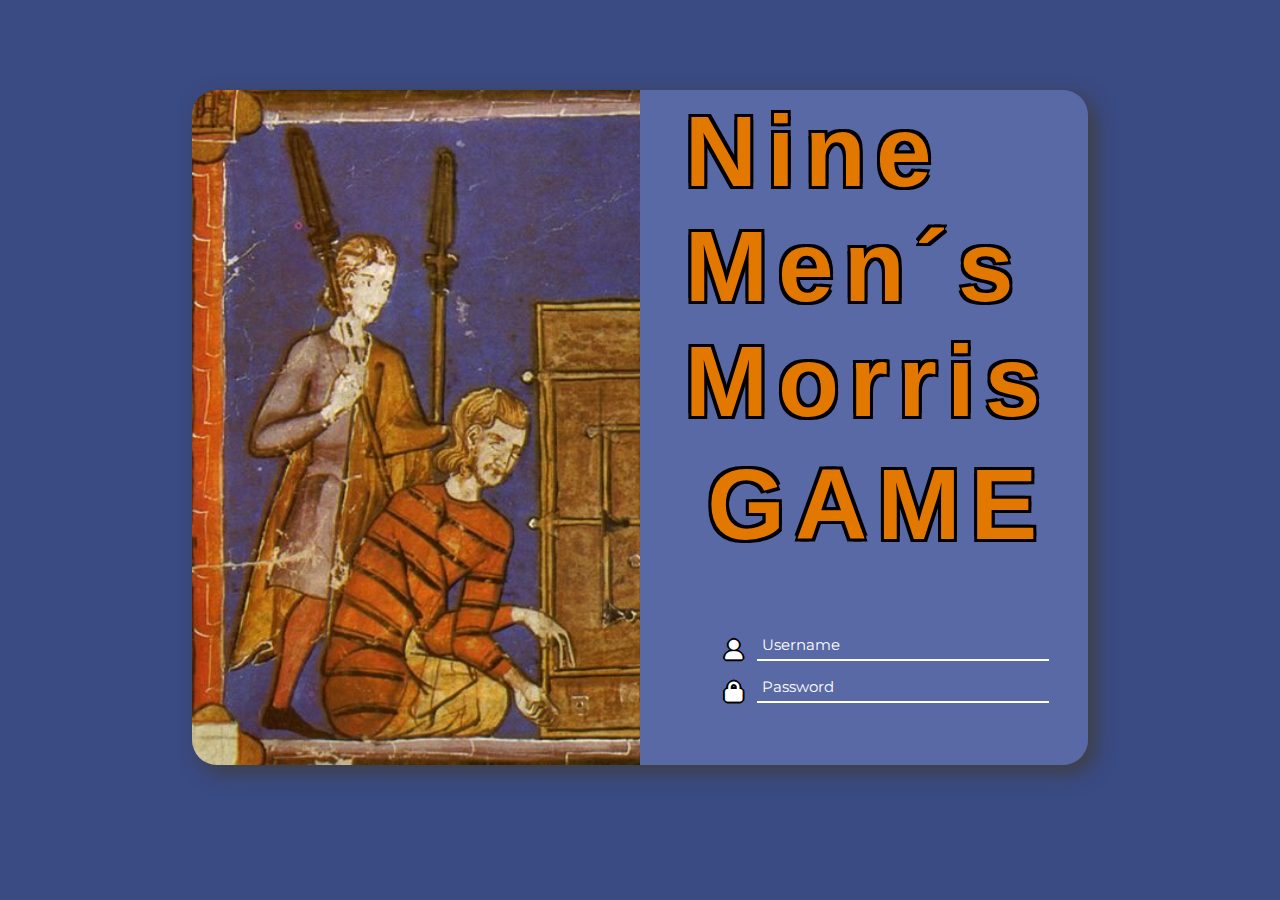
<file: trabalhoParte1/index.html>
<!DOCTYPE html>
<html lang="en">
  <head>
    <meta charset="utf-8" />
    <meta
      name="viewport"
      content="width=device-width, initial-scale=1, shrink-to-fit=no"
    />
    <title>Nine Men's Morris</title>
    <link rel="shortcut icon" href="images/logotipo.png" />
    <link rel="stylesheet" href="style.css" />
    <link rel="preconnect" href="https://fonts.googleapis.com" />
    <link rel="preconnect" href="https://fonts.gstatic.com" crossorigin />
    <link
      href="https://fonts.cdnfonts.com/css/arcade-classic"
      rel="stylesheet"
    />
    <link href="https://fonts.cdnfonts.com/css/sports-jersey" rel="stylesheet">          
    <link href="https://fonts.cdnfonts.com/css/arcade" rel="stylesheet">
    <link
      href="https://fonts.googleapis.com/css2?family=Montserrat:wght@300;700&display=swap"
      rel="stylesheet"
    />
    <link
      rel="stylesheet"
      href="https://cdnjs.cloudflare.com/ajax/libs/font-awesome/6.4.0/css/all.min.css"
    />
  </head>

  <body>

    <!-- HTML da Autentication page -->
    <div class="auth-page" id="auth-page">
      <div class="left"></div>
      <div class="right">
        <div class="form">
          <h1 class="login-game-name">Nine Men´s Morris</h1>
          <h1></h1>
          <h1 class="login-game-name-game">GAME</h1>
          <form class="auth-credentials">
            <div class="input-group">
              <i class="icon fa fa-user"></i>
              <input
                id="username-input"
                type="text"
                required
                placeholder="Username"
                autocomplete="off"
              />
            </div>
            <div class="input-group">
              <i class="icon fa fa-lock"></i>
              <input
                type="password"
                id="password-input"
                required
                placeholder="Password"
              />
            </div>
          </form>
          <button
            class="button-style-login"
            onclick="switchPage('auth-page', 'homepage')"
          >
            Login
          </button>
        </div>
      </div>
    </div>

    <!-- HTML da Homepage -->
    <div class="homepage" id="homepage">
      <div class="logotipo" id="game-name">
        <span class="NMM-text">Nine Men's Morris</span>
        <span class="game-text">GAME</span>
      </div>
      <div class="homepage-buttons">
        <div class="left-buttons">
          <button class="button-style" onclick="switchPage('homepage', 'menu')">
            <span class="button-text">START</span>
          </button>
        </div>
        <div class="right-buttons">
          <button
            class="button-style"
            onclick="switchPage('homepage', 'classifications')"
          >
            <span class="button-text">CLASSIFICATIONS</span>
          </button>
          <button
            class="button-style"
            onclick="switchPage('homepage', 'game-rules')"
          >
            <span class="button-text">GAMES RULES</span>
          </button>
          <button
            class="button-style"
            onclick="switchPage('homepage', 'auth-page')"
          >
            <span class="button-text">SIGN OUT</span>
          </button>
        </div>
      </div>
    </div>

    <!-- HTML da Página de Classificações temporária -->
    <div class="classifications" id="classifications">
      <div class="classification-page">
        <div class="classification-title">
          <div class="titles">
            <span class="title-font">CLASSIFICATIONS</span>
          </div>
          <div class="button-classification-div">
            <button
              class="button-style-classification"
              onclick="switchPage('classifications', 'homepage')"
            >
              RETURN<br />
              TO&nbsp;&nbsp;HOMEPAGE
            </button>
          </div>
        </div>
        <div class="classification-results" id="classification-results">
          <div class="two-buttons">
            <button
              class="button-matches-table"
            >
              MATCHES&nbsp;&nbsp;TABLE
            </button>
            <button
              class="button-win-rate-table"
            >
              WIN&nbsp;&nbsp;&nbsp;RATE&nbsp;&nbsp;&nbsp;TABLE
            </button>
          </div>
          <!-- Div para os menus selecionáveis (Board size e Game Mode) -->
          <div class="board-filter" id="board-filter">
            <!-- Div para o filtro de board size -->
            <div>
              <p class="board-size-p">Board Size:</p>
              <h1></h1>
              <div class="select-mirror">
                <select
                  name="board-size-filter"
                  id="board-size-filter"
                  class="select-1"
                >
                  <option value="0">All</option>
                  <option value="1">3 X 3</option>
                  <option value="2">2 X 2</option>
                  <option value="3">4 X 4</option>
                </select>
              </div>
            </div>
            <!-- Div para o filtro de game mode -->
            <div>
              <p class="game-mode-p">Game Mode:</p>
              <h1></h1>
              <div class="select-mirror">
                <select
                  name="game-mode-filter"
                  id="game-mode-filter"
                  class="select-2"
                >
                  <option value="0">All</option>
                  <option value="1">Player X Player</option>
                  <option value="2">Player X AI (Easy)</option>
                  <option value="3">Player X AI (Medium)</option>
                  <option value="4">Player X AI (Hard)</option>
                </select>
              </div>
            </div>
          </div>
          <!-- Tabela os resultados das partidas -->
          <table class="classifications-table" id="classifications-table">
            <tr>
              <th class="first">Player</th>
              <th>Match Result</th>
              <th>Board Size</th>
              <th>Game Mode</th>
            </tr>
          </table>
          <!-- Tabela para as win rates -->
          <table class="win-rate-table" id="win-rate-table">
            <tr>
              <th class="first">Player</th>
              <th>Win Rate</th>
              <th class="last">Total Score</th>
            </tr>
          </table>
        </div>
      </div>
    </div>

    <!-- HTML da Página das Regras do jogo -->
    <div class="game-rules" id="game-rules">
      <div class="title-and-rules">
        <div class="rules-title">
          <div class="button-rules-div">
            <button
              class="button-style-rules"
              onclick="switchPage('game-rules', 'homepage')"
            >
              RETURN<br />
              TO&nbsp;&nbsp;HOMEPAGE
            </button>
          </div>
        </div>
        <div class="game-rules-list">
          <div class="top-window">
            <div class="title-rules">GAME&nbsp;&nbsp;&nbsp;RULES</div>
          </div>
          <div class="content-rules">
            1 - Each player has a set of 3*n pieces of the same color, which are initially not 
            placed on the game board, with n being the number of squares on the board.
            <br /><br />
            2 - Every match has 2 phases: <br />- Drop Phase<br />
            - Move Phase <br /><br />
            3 - A mill is formed by aligning 3 consecutive pieces of the same color 
            along a straight line, either vertically or horizontally. <br /><br />
            4 - Drop Phase: <br />- Players alternatively place a piece in a
            free cell of the board.<br /><br />
            5 - Move Phase:<br />
            - Each player moves alternatively one of their pieces.<br />
            - Each piece can only be moved to the vertically or horizontally adjacent empty cells, except when a 
            player only has 3 pieces left, in which case they can move a piece to any empty cell.<br />
            - Creating a line of 3 pieces (mill) allows the current player to remove
            one and only one piece from the opponent.<br />
            - In the following round of the same player, its last moved piece
            can be played back to the cell where it came from.<br /><br />
            6 - The match is finished when one of the following conditions is
            met:<br />
            - The defeat of the player who has only 2 pieces.<br />
            - A draw occurs if no valid move is possible (i.e., all pieces are
            trapped) or if both players have 3 pieces and no winner is determined within 10 moves.<br />
          </div>
        </div>
      </div>
    </div>

    <!-- HTML para o menu de configuração do jogo -->
    <div class="menu" id="menu">
      <div class="menu-page">
        <div class="menu-bottom">
          <div class="button-start">
            <button
              type="button"
              class="button-style-start"
              onclick="switchPage('menu','board', ['play-game-name', 'text']);"
            >
            READY !
            </button>
          </div>
          <div class="button-homepage2">
            <button
              class="button-style-homepage2"
              onclick="switchPage('menu', 'homepage')"
            >
              RETURN<br />
              TO&nbsp;&nbsp;HOMEPAGE
            </button>
          </div>
        </div>
        <div class="menu-top">
          <div class="first-two-options">
            <div id="board-size-menu" class="config">
              <span class="board-size-configuration"
                >Board<br />
                Size</span
              >
              <div class="select">
                <select
                  id="board-size-select"
                >
                  <option value="0">3 X 3</option>
                  <option value="1">2 X 2</option>
                  <option value="2">4 X 4</option>
                </select>
              </div>
            </div>
            <div id="game-mode" class="config">
              <span class="game-mode-configuration"
                >Game<br />
                Mode</span
              >
              <div class="select">
                <select
                  id="game-mode-select"
                >
                  <option value="0">Player X Player</option>
                  <option value="1">Player X AI</option>
                </select>
              </div>
            </div>
          </div>
          <div class="last-two-options">
            <div id="ai-difficulty" class="config">
              <span class="ai-difficulty-configuration"
                >AI<br />
                Difficulty</span
              >
              <div class="select">
                <select
                  id="ai-difficulty-select"
                >
                  <option value="0">Easy</option>
                  <option value="1">Medium</option>
                  <option value="2">Hard</option>
                </select>
              </div>
            </div>
          </div>
        </div>
      </div>
    </div>

    <!-- HTML para a página do JOGO -->
    <div id="game">
        <div class="play-game-name" id="play-game-name">Nine Men's Morris</div>
        <div class="text" id="text">White player : place a piece</div>
        <div class="board" id="board">
            <div class="left-board">
              <div class="circleP"></div>
              <div class="circleP"></div>
              <div class="circleP"></div>
              <div class="circleP"></div>
              <div class="circleP"></div>
              <div class="circleP"></div>
              <div class="circleP"></div>
              <div class="circleP"></div>
              <div class="circleP"></div>
            </div>
            <div class="right-board">
              <div class="circleP"></div>
              <div class="circleP"></div>
              <div class="circleP"></div>
              <div class="circleP"></div>
              <div class="circleP"></div>
              <div class="circleP"></div>
              <div class="circleP"></div>
              <div class="circleP"></div>
              <div class="circleP"></div>
            </div>
            <div class="background-board"></div>
            <div class="men-container">
                <div class="buttons-give-up-back-to-menu">
                    <button id="give-up-button" class="button-style" onclick="msgGiveUp();giveUp();clearAllHighlights()">
                        GIVE&nbsp;&nbsp;UP
                    </button>
                    <button id="quit-game-button"
                            class="button-style"
                            onclick="switchPage('board', 'menu', ['play-game-name', 'text']);giveUp();clearAllHighlights()">
                        RETURN&nbsp;&nbsp;TO&nbsp;&nbsp;HOME&nbsp;&nbsp;PAGE
                    </button>
                </div>
                <div id="trilha-pieces-row-1">
                    <div class="circle row-one column-one" data-row="1" data-column="1" occupied="false"></div>
                    <div class="circle row-one column-four" data-row="1" data-column="4" occupied="false"></div>
                    <div class="circle row-one column-seven" data-row="1" data-column="7" occupied="false"></div>
                </div>
                <div id="trilha-pieces-row-2">
                    <div class="circle row-two column-two" data-row="2" data-column="2" occupied="false"></div>
                    <div class="circle row-two column-four" data-row="2" data-column="4" occupied="false"></div>
                    <div class="circle row-two column-six" data-row="2" data-column="6" occupied="false"></div>
                </div>
                <div id="trilha-pieces-row-3">
                    <div class="circle row-three column-three" data-row="3" data-column="3" occupied="false"></div>
                    <div class="circle row-three column-four" data-row="3" data-column="4" occupied="false"></div>
                    <div class="circle row-three column-five" data-row="3" data-column="5" occupied="false"></div>
                </div>
                <div id="trilha-pieces-row-4">
                    <div class="circle row-four column-one" data-row="4" data-column="1" occupied="false"></div>
                    <div class="circle row-four column-two" data-row="4" data-column="2" occupied="false"></div>
                    <div class="circle row-four column-three" data-row="4" data-column="3" occupied="false"></div>
                    <div class="circle row-four column-five" data-row="4" data-column="5" occupied="false"></div>
                    <div class="circle row-four column-six" data-row="4" data-column="6" occupied="false"></div>
                    <div class="circle row-four column-seven" data-row="4" data-column="7" occupied="false"></div>
                </div>
                <div id="trilha-pieces-row-5">
                    <div class="circle row-five column-three" data-row="5" data-column="3" occupied="false"></div>
                    <div class="circle row-five column-four" data-row="5" data-column="4" occupied="false"></div>
                    <div class="circle row-five column-five" data-row="5" data-column="5" occupied="false"></div>
                </div>
                <div id="trilha-pieces-row-6">
                    <div class="circle row-six column-two" data-row="6" data-column="2" occupied="false"></div>
                    <div class="circle row-six column-four" data-row="6" data-column="4" occupied="false"></div>
                    <div class="circle row-six column-six" data-row="6" data-column="6" occupied="false"></div>
                </div>
                <div id="trilha-pieces-row-7">
                    <div class="circle row-seven column-one" data-row="7" data-column="1" occupied="false"></div>
                    <div class="circle row-seven column-four" data-row="7" data-column="4" occupied="false"></div>
                    <div class="circle row-seven column-seven" data-row="7" data-column="7" occupied="false"></div>
                </div>
            </div>

            <table class="board-table">
                <tr>
                    <td class="border-right-none border-bottom-none"></td>
                    <td class="border-left-none border-right-none"></td>
                    <td class="border-left-none"></td>
                    <td class="border-right-none"></td>
                    <td class="border-left-none border-right-none"></td>
                    <td class="border-left-none border-bottom-none"></td>
                </tr>
                <tr>
                    <td class="border-top-none border-bottom-none"></td>
                    <td class="border-right-none border-bottom-none"></td>
                    <td class="border-left-none border-bottom-none"></td>
                    <td class="border-right-none border-bottom-none"></td>
                    <td class="border-left-none border-bottom-none"></td>
                    <td class="border-top-none border-bottom-none"></td>
                </tr>
                <tr>
                    <td class="border-bottom-none border-top-none"></td>
                    <td class="border-left-none border-right-none border-top-none"></td>
                    <td class="border-bottom-none border-right-none"></td>
                    <td class="border-bottom-none border-left-none"></td>
                    <td class="border-left-none border-right-none border-top-none"></td>
                    <td class="border-top-none"></td>
                </tr>
                <tr>
                    <td class="border-bottom-none"></td>
                    <td class="border-right-none border-bottom-none"></td>
                    <td class="border-bottom-none border-top-none border-right-none"></td>
                    <td class="border-top-none border-left-none"></td>
                    <td class="border-left-none border-bottom-none"></td>
                    <td class="border-bottom-none"></td>
                </tr>
                <tr>
                    <td class="border-bottom-none border-top-none"></td>
                    <td class="border-left-none border-right-none border-top-none"></td>
                    <td class="border-left-none"></td>
                    <td class="border-right-none"></td>
                    <td class="border-left-none border-right-none border-top-none"></td>
                    <td class="border-bottom-none border-top-none"></td>
                </tr>
                <tr>
                    <td class="border-top-none border-right-none"></td>
                    <td class="border-right-none border-left-none"></td>
                    <td class="border-left-none"></td>
                    <td class="border-right-none"></td>
                    <td class="border-left-none border-right-none"></td>
                    <td class="border-top-none border-left-none"></td>
                </tr>
            </table>
        </div>
    </div>
    

    <!-- Importing necessary scripts -->

    <script src="game.js"></script>
  </body>
</html>
</file>
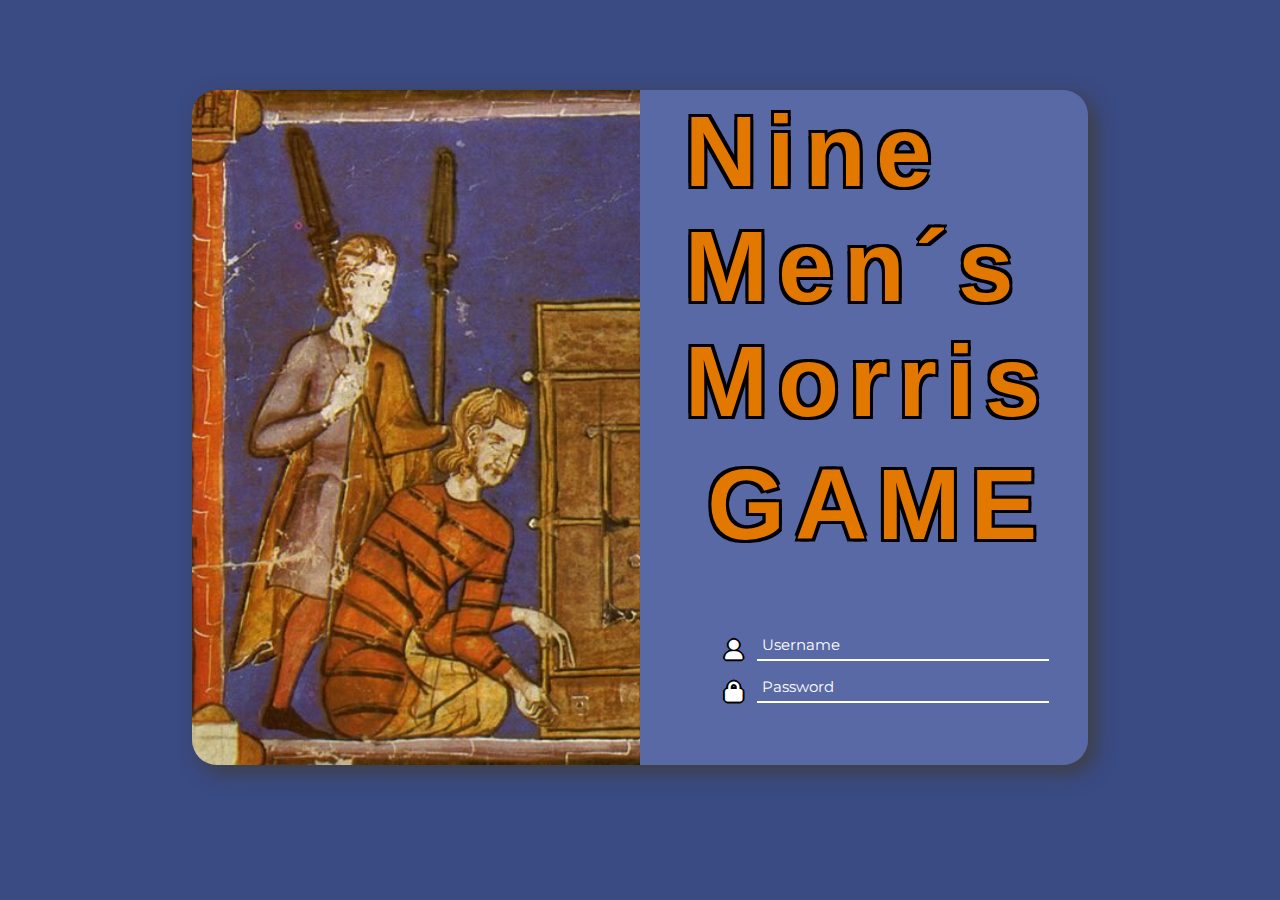
<file: trabalhoParte2&3/index.html>
<!DOCTYPE html>
<html lang="en">
  <head>
    <meta charset="utf-8" />
    <meta
      name="viewport"
      content="width=device-width, initial-scale=1, shrink-to-fit=no"
    />
    <title>Nine Men's Morris</title>
    <link rel="shortcut icon" href="images/logotipo.png" />
    <link rel="stylesheet" href="style.css" />
    <link rel="preconnect" href="https://fonts.googleapis.com" />
    <link rel="preconnect" href="https://fonts.gstatic.com" crossorigin />
    <link
      href="https://fonts.cdnfonts.com/css/arcade-classic"
      rel="stylesheet"
    />
    <link href="https://fonts.cdnfonts.com/css/sports-jersey" rel="stylesheet">          
    <link href="https://fonts.cdnfonts.com/css/arcade" rel="stylesheet">
    <link
      href="https://fonts.googleapis.com/css2?family=Montserrat:wght@300;700&display=swap"
      rel="stylesheet"
    />
    <link
      rel="stylesheet"
      href="https://cdnjs.cloudflare.com/ajax/libs/font-awesome/6.4.0/css/all.min.css"
    />
  </head>

  <body>

    <!-- HTML da Autentication page -->
    <div class="auth-page" id="auth-page">
      <div class="left"></div>
      <div class="right">
        <div class="form">
          <h1 class="login-game-name">Nine Men´s Morris</h1>
          <h1></h1>
          <h1 class="login-game-name-game">GAME</h1>
          <form class="auth-credentials">
            <div class="input-group">
              <i class="icon fa fa-user"></i>
              <input
                id="username-input"
                type="text"
                required
                placeholder="Username"
                autocomplete="off"
              />
            </div>
            <div class="input-group">
              <i class="icon fa fa-lock"></i>
              <input
                type="password"
                id="password-input"
                required
                placeholder="Password"
              />
            </div>
          </form>
          <button
            class="button-style-login"
            onclick="clickRegister()"
          >
            Login
          </button>
        </div>
      </div>
    </div>

    <!-- HTML da Homepage -->
    <div class="homepage" id="homepage">
      <div class="logotipo" id="game-name">
        <span class="NMM-text">Nine Men's Morris</span>
        <span class="game-text">GAME</span>
      </div>
      <div class="homepage-buttons">
        <div class="left-buttons">
          <button class="button-style" onclick="switchPage('homepage', 'menu')">
            <span class="button-text">START</span>
          </button>
        </div>
        <div class="right-buttons">
          <button
            class="button-style"
            onclick="switchPage('homepage', 'classifications')"
          >
            <span class="button-text">CLASSIFICATIONS</span>
          </button>
          <button
            class="button-style"
            onclick="switchPage('homepage', 'game-rules')"
          >
            <span class="button-text">GAMES RULES</span>
          </button>
          <button
            class="button-style"
            onclick="switchPage('homepage', 'auth-page')"
          >
            <span class="button-text">SIGN OUT</span>
          </button>
        </div>
      </div>
    </div>

    <!-- HTML da Página de Classificações -->
    <div class="classifications" id="classifications">
      <div class="classification-page">
        <div class="classification-title">
          <div class="titles">
            <span class="title-font">CLASSIFICATIONS</span>
          </div>
          <div class="button-classification-div">
            <button
              class="button-style-classification"
              onclick="switchPage('classifications', 'homepage')"
            >
              RETURN<br />
              TO&nbsp;&nbsp;HOMEPAGE
            </button>
          </div>
        </div>
        <div class="classification-results" id="classification-results">
          <!-- Div para os menus selecionáveis (Board size e Game Mode) -->
          <div class="board-filter" id="board-filter">
            <!-- Div para o filtro de board size -->
            <div>
              <p class="board-size-p">Board Size:</p>
              <div class="select-mirror">
                <select name="board-size-filter" id="board-size-filter" class="select-1"
                  onchange="ranking(this.options[this.selectedIndex].text);"> 
                  <option value="0">All</option>
                  <option value="1">3 X 3</option>
                  <option value="2">2 X 2</option>
                  <option value="3">4 X 4</option>
                </select>
              </div>
            </div>
          </div>
          <!-- Tabela os resultados das partidas -->
          <table class="win-rate-table" id="win-rate-table" style="display: table;">
            <tr>
              <th class="first">Player Nick</th>
              <th>Number of Victories</th>
              <th class="last">Number of Games</th>
            </tr>
          </table>
        </div>
      </div>
    </div>

    <!-- HTML da Página das Regras do jogo -->
    <div class="game-rules" id="game-rules">
      <div class="title-and-rules">
        <div class="rules-title">
          <div class="button-rules-div">
            <button
              class="button-style-rules"
              onclick="switchPage('game-rules', 'homepage')"
            >
              RETURN<br />
              TO&nbsp;&nbsp;HOMEPAGE
            </button>
          </div>
        </div>
        <div class="game-rules-list">
          <div class="top-window">
            <div class="title-rules">GAME&nbsp;&nbsp;&nbsp;RULES</div>
          </div>
          <div class="content-rules">
            1 - Each player has a set of 3*n pieces of the same color, which are initially not 
            placed on the game board, with n being the number of squares on the board.
            <br /><br />
            2 - Every match has 2 phases: <br />- Drop Phase<br />
            - Move Phase <br /><br />
            3 - A mill is formed by aligning 3 consecutive pieces of the same color 
            along a straight line, either vertically or horizontally. <br /><br />
            4 - Drop Phase: <br />- Players alternatively place a piece in a
            free cell of the board.<br /><br />
            5 - Move Phase:<br />
            - Each player moves alternatively one of their pieces.<br />
            - Each piece can only be moved to the vertically or horizontally adjacent empty cells, except when a 
            player only has 3 pieces left, in which case they can move a piece to any empty cell.<br />
            - Creating a line of 3 pieces (mill) allows the current player to remove
            one and only one piece from the opponent.<br />
            - In the following round of the same player, its last moved piece
            can be played back to the cell where it came from.<br /><br />
            6 - The match is finished when one of the following conditions is
            met:<br />
            - The defeat of the player who has only 2 pieces.<br />
            - A draw occurs if no valid move is possible (i.e., all pieces are
            trapped) or if both players have 3 pieces and no winner is determined within 10 moves.<br />
          </div>
        </div>
      </div>
    </div>

    <!-- HTML definition for the Waiting For Game page -->
    <div class="wait-game" id="wait-game">
      <h2>Waiting&nbsp;&nbsp;for&nbsp;&nbsp;a&nbsp;&nbsp;game</h2>
      <div class="button-style-waiting-page" id="quit-wait-game-button" onclick="giveUpRequest();switchPage('wait-game', 'menu');">
        STOP<br>BACK TO MENU 
      </div>
    </div>

    <!-- HTML para o menu de configuração do jogo -->
    <!-- ENTREGA : onclick="switchPage('menu','board', ['play-game-name', 'text']);" -->
    <div class="menu" id="menu">
      <div class="menu-page">
        <div class="menu-bottom">
          <div class="button-start">
            <button
              type="button"
              class="button-style-start"
              onclick="lookForGame();"
            >
            READY !
            </button>
          </div>
          <div class="button-homepage2">
            <button
              class="button-style-homepage2"
              onclick="switchPage('menu', 'homepage')"
            >
              RETURN<br />
              TO&nbsp;&nbsp;HOMEPAGE
            </button>
          </div>
        </div>
        <div class="menu-top">
          <div class="first-two-options">
            <div id="board-size-menu" class="config">
              <span class="board-size-configuration"
                >Board<br />
                Size</span
              >
              <div class="select">
                <select id="board-size-select" onchange="setBoardSize(this.value)">
                  <option value="0">3 X 3</option>
                  <option value="1">2 X 2</option>
                  <option value="2">4 X 4</option>
                </select>
              </div>
            </div>
            <div id="game-mode" class="config">
              <span class="game-mode-configuration"
                >Game<br />
                Mode</span
              >
              <div class="select">
                <select
                  id="game-mode-select"
                >
                  <option value="0">Player X Player</option>
                  <option value="1">Player X AI</option>
                </select>
              </div>
            </div>
          </div>
          <div class="last-two-options">
            <div id="ai-difficulty" class="config">
              <span class="ai-difficulty-configuration"
                >AI<br />
                Difficulty</span
              >
              <div class="select">
                <select
                  id="ai-difficulty-select"
                >
                  <option value="0">Easy</option>
                  <option value="1">Medium</option>
                  <option value="2">Hard</option>
                </select>
              </div>
            </div>
          </div>
        </div>
      </div>
    </div>

    <!-- HTML para a página do JOGO -->
    <div id="game">
        <div class="play-game-name" id="play-game-name">Nine Men's Morris</div>
        <div class="text" id="text">White player : place a piece</div>
        <div class="board" id="board">
            <div class="left-board">
              <div class="circleP"></div>
              <div class="circleP"></div>
              <div class="circleP"></div>
              <div class="circleP"></div>
              <div class="circleP"></div>
              <div class="circleP"></div>
              <div class="circleP"></div>
              <div class="circleP"></div>
              <div class="circleP"></div>
            </div>
            <div class="right-board">
              <div class="circleP"></div>
              <div class="circleP"></div>
              <div class="circleP"></div>
              <div class="circleP"></div>
              <div class="circleP"></div>
              <div class="circleP"></div>
              <div class="circleP"></div>
              <div class="circleP"></div>
              <div class="circleP"></div>
            </div>
            <!-- Retirei o giveUp() do onclick do quit game para nao incrementar de novo as classifications -->
            <div class="background-board"></div>
            <div class="men-container">
                <div class="buttons-give-up-back-to-menu">
                    <button id="give-up-button" class="button-style" onclick="msgGiveUp();giveUp();clearAllHighlights()">
                        GIVE&nbsp;&nbsp;UP
                    </button>
                    <button id="quit-game-button"
                            class="button-style"
                            onclick="switchPage('board', 'menu', ['play-game-name', 'text']);clearAllHighlights();giveUpAdicional()">
                        PREVIOUS&nbsp;&nbsp;PAGE
                    </button>
                </div>
                <div id="trilha-pieces-row-1">
                    <div class="circle row-one column-one" data-row="1" data-column="1" occupied="false"></div>
                    <div class="circle row-one column-four" data-row="1" data-column="4" occupied="false"></div>
                    <div class="circle row-one column-seven" data-row="1" data-column="7" occupied="false"></div>
                </div>
                <div id="trilha-pieces-row-2">
                    <div class="circle row-two column-two" data-row="2" data-column="2" occupied="false"></div>
                    <div class="circle row-two column-four" data-row="2" data-column="4" occupied="false"></div>
                    <div class="circle row-two column-six" data-row="2" data-column="6" occupied="false"></div>
                </div>
                <div id="trilha-pieces-row-3">
                    <div class="circle row-three column-three" data-row="3" data-column="3" occupied="false"></div>
                    <div class="circle row-three column-four" data-row="3" data-column="4" occupied="false"></div>
                    <div class="circle row-three column-five" data-row="3" data-column="5" occupied="false"></div>
                </div>
                <div id="trilha-pieces-row-4">
                    <div class="circle row-four column-one" data-row="4" data-column="1" occupied="false"></div>
                    <div class="circle row-four column-two" data-row="4" data-column="2" occupied="false"></div>
                    <div class="circle row-four column-three" data-row="4" data-column="3" occupied="false"></div>
                    <div class="circle row-four column-five" data-row="4" data-column="5" occupied="false"></div>
                    <div class="circle row-four column-six" data-row="4" data-column="6" occupied="false"></div>
                    <div class="circle row-four column-seven" data-row="4" data-column="7" occupied="false"></div>
                </div>
                <div id="trilha-pieces-row-5">
                    <div class="circle row-five column-three" data-row="5" data-column="3" occupied="false"></div>
                    <div class="circle row-five column-four" data-row="5" data-column="4" occupied="false"></div>
                    <div class="circle row-five column-five" data-row="5" data-column="5" occupied="false"></div>
                </div>
                <div id="trilha-pieces-row-6">
                    <div class="circle row-six column-two" data-row="6" data-column="2" occupied="false"></div>
                    <div class="circle row-six column-four" data-row="6" data-column="4" occupied="false"></div>
                    <div class="circle row-six column-six" data-row="6" data-column="6" occupied="false"></div>
                </div>
                <div id="trilha-pieces-row-7">
                    <div class="circle row-seven column-one" data-row="7" data-column="1" occupied="false"></div>
                    <div class="circle row-seven column-four" data-row="7" data-column="4" occupied="false"></div>
                    <div class="circle row-seven column-seven" data-row="7" data-column="7" occupied="false"></div>
                </div>
            </div>

            <table class="board-table">
                <tr>
                    <td class="border-right-none border-bottom-none"></td>
                    <td class="border-left-none border-right-none"></td>
                    <td class="border-left-none"></td>
                    <td class="border-right-none"></td>
                    <td class="border-left-none border-right-none"></td>
                    <td class="border-left-none border-bottom-none"></td>
                </tr>
                <tr>
                    <td class="border-top-none border-bottom-none"></td>
                    <td class="border-right-none border-bottom-none"></td>
                    <td class="border-left-none border-bottom-none"></td>
                    <td class="border-right-none border-bottom-none"></td>
                    <td class="border-left-none border-bottom-none"></td>
                    <td class="border-top-none border-bottom-none"></td>
                </tr>
                <tr>
                    <td class="border-bottom-none border-top-none"></td>
                    <td class="border-left-none border-right-none border-top-none"></td>
                    <td class="border-bottom-none border-right-none"></td>
                    <td class="border-bottom-none border-left-none"></td>
                    <td class="border-left-none border-right-none border-top-none"></td>
                    <td class="border-top-none"></td>
                </tr>
                <tr>
                    <td class="border-bottom-none"></td>
                    <td class="border-right-none border-bottom-none"></td>
                    <td class="border-bottom-none border-top-none border-right-none"></td>
                    <td class="border-top-none border-left-none"></td>
                    <td class="border-left-none border-bottom-none"></td>
                    <td class="border-bottom-none"></td>
                </tr>
                <tr>
                    <td class="border-bottom-none border-top-none"></td>
                    <td class="border-left-none border-right-none border-top-none"></td>
                    <td class="border-left-none"></td>
                    <td class="border-right-none"></td>
                    <td class="border-left-none border-right-none border-top-none"></td>
                    <td class="border-bottom-none border-top-none"></td>
                </tr>
                <tr>
                    <td class="border-top-none border-right-none"></td>
                    <td class="border-right-none border-left-none"></td>
                    <td class="border-left-none"></td>
                    <td class="border-right-none"></td>
                    <td class="border-left-none border-right-none"></td>
                    <td class="border-top-none border-left-none"></td>
                </tr>
            </table>
        </div>
    </div>
    

    <!-- Importing necessary scripts -->

    <script src="game.js"></script>
    <script src="communication.js"></script>
  </body>
</html>
</file>
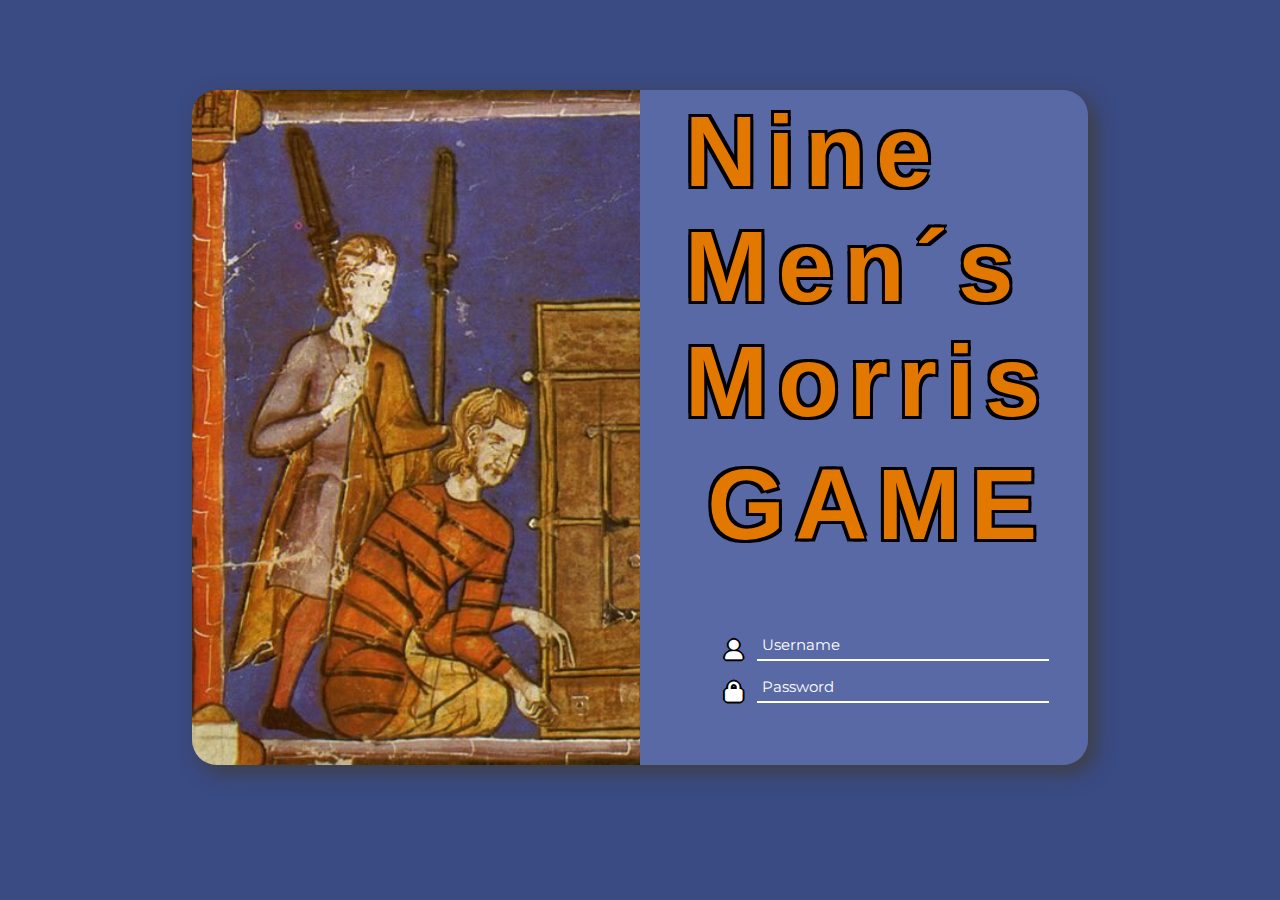
<file: trabalhoParte2/index.html>
<!DOCTYPE html>
<html lang="en">
  <head>
    <meta charset="utf-8" />
    <meta
      name="viewport"
      content="width=device-width, initial-scale=1, shrink-to-fit=no"
    />
    <title>Nine Men's Morris</title>
    <link rel="shortcut icon" href="images/logotipo.png" />
    <link rel="stylesheet" href="style.css" />
    <link rel="preconnect" href="https://fonts.googleapis.com" />
    <link rel="preconnect" href="https://fonts.gstatic.com" crossorigin />
    <link
      href="https://fonts.cdnfonts.com/css/arcade-classic"
      rel="stylesheet"
    />
    <link href="https://fonts.cdnfonts.com/css/sports-jersey" rel="stylesheet">          
    <link href="https://fonts.cdnfonts.com/css/arcade" rel="stylesheet">
    <link
      href="https://fonts.googleapis.com/css2?family=Montserrat:wght@300;700&display=swap"
      rel="stylesheet"
    />
    <link
      rel="stylesheet"
      href="https://cdnjs.cloudflare.com/ajax/libs/font-awesome/6.4.0/css/all.min.css"
    />
  </head>

  <body>

    <!-- HTML da Autentication page -->
    <div class="auth-page" id="auth-page">
      <div class="left"></div>
      <div class="right">
        <div class="form">
          <h1 class="login-game-name">Nine Men´s Morris</h1>
          <h1></h1>
          <h1 class="login-game-name-game">GAME</h1>
          <form class="auth-credentials">
            <div class="input-group">
              <i class="icon fa fa-user"></i>
              <input
                id="username-input"
                type="text"
                required
                placeholder="Username"
                autocomplete="off"
              />
            </div>
            <div class="input-group">
              <i class="icon fa fa-lock"></i>
              <input
                type="password"
                id="password-input"
                required
                placeholder="Password"
              />
            </div>
          </form>
          <button
            class="button-style-login"
            onclick="clickRegister()"
          >
            Login
          </button>
        </div>
      </div>
    </div>

    <!-- HTML da Homepage -->
    <div class="homepage" id="homepage">
      <div class="logotipo" id="game-name">
        <span class="NMM-text">Nine Men's Morris</span>
        <span class="game-text">GAME</span>
      </div>
      <div class="homepage-buttons">
        <div class="left-buttons">
          <button class="button-style" onclick="switchPage('homepage', 'menu')">
            <span class="button-text">START</span>
          </button>
        </div>
        <div class="right-buttons">
          <button
            class="button-style"
            onclick="switchPage('homepage', 'classifications')"
          >
            <span class="button-text">CLASSIFICATIONS</span>
          </button>
          <button
            class="button-style"
            onclick="switchPage('homepage', 'game-rules')"
          >
            <span class="button-text">GAMES RULES</span>
          </button>
          <button
            class="button-style"
            onclick="switchPage('homepage', 'auth-page')"
          >
            <span class="button-text">SIGN OUT</span>
          </button>
        </div>
      </div>
    </div>

    <!-- HTML da Página de Classificações -->
    <div class="classifications" id="classifications">
      <div class="classification-page">
        <div class="classification-title">
          <div class="titles">
            <span class="title-font">CLASSIFICATIONS</span>
          </div>
          <div class="button-classification-div">
            <button
              class="button-style-classification"
              onclick="switchPage('classifications', 'homepage')"
            >
              RETURN<br />
              TO&nbsp;&nbsp;HOMEPAGE
            </button>
          </div>
        </div>
        <div class="classification-results" id="classification-results">
          <!-- Div para os menus selecionáveis (Board size e Game Mode) -->
          <div class="board-filter" id="board-filter">
            <!-- Div para o filtro de board size -->
            <div>
              <p class="board-size-p">Board Size:</p>
              <div class="select-mirror">
                <select name="board-size-filter" id="board-size-filter" class="select-1"
                  onchange="ranking(this.options[this.selectedIndex].text);"> 
                  <option value="0">All</option>
                  <option value="1">3 X 3</option>
                  <option value="2">2 X 2</option>
                  <option value="3">4 X 4</option>
                </select>
              </div>
            </div>
          </div>
          <!-- Tabela os resultados das partidas -->
          <table class="win-rate-table" id="win-rate-table" style="display: table;">
            <tr>
              <th class="first">Player Nick</th>
              <th>Number of Victories</th>
              <th class="last">Number of Games</th>
            </tr>
          </table>
        </div>
      </div>
    </div>

    <!-- HTML da Página das Regras do jogo -->
    <div class="game-rules" id="game-rules">
      <div class="title-and-rules">
        <div class="rules-title">
          <div class="button-rules-div">
            <button
              class="button-style-rules"
              onclick="switchPage('game-rules', 'homepage')"
            >
              RETURN<br />
              TO&nbsp;&nbsp;HOMEPAGE
            </button>
          </div>
        </div>
        <div class="game-rules-list">
          <div class="top-window">
            <div class="title-rules">GAME&nbsp;&nbsp;&nbsp;RULES</div>
          </div>
          <div class="content-rules">
            1 - Each player has a set of 3*n pieces of the same color, which are initially not 
            placed on the game board, with n being the number of squares on the board.
            <br /><br />
            2 - Every match has 2 phases: <br />- Drop Phase<br />
            - Move Phase <br /><br />
            3 - A mill is formed by aligning 3 consecutive pieces of the same color 
            along a straight line, either vertically or horizontally. <br /><br />
            4 - Drop Phase: <br />- Players alternatively place a piece in a
            free cell of the board.<br /><br />
            5 - Move Phase:<br />
            - Each player moves alternatively one of their pieces.<br />
            - Each piece can only be moved to the vertically or horizontally adjacent empty cells, except when a 
            player only has 3 pieces left, in which case they can move a piece to any empty cell.<br />
            - Creating a line of 3 pieces (mill) allows the current player to remove
            one and only one piece from the opponent.<br />
            - In the following round of the same player, its last moved piece
            can be played back to the cell where it came from.<br /><br />
            6 - The match is finished when one of the following conditions is
            met:<br />
            - The defeat of the player who has only 2 pieces.<br />
            - A draw occurs if no valid move is possible (i.e., all pieces are
            trapped) or if both players have 3 pieces and no winner is determined within 10 moves.<br />
          </div>
        </div>
      </div>
    </div>

    <!-- HTML definition for the Waiting For Game page -->
    <div class="wait-game" id="wait-game">
      <h2>Waiting&nbsp;&nbsp;for&nbsp;&nbsp;a&nbsp;&nbsp;game</h2>
      <div class="button-style-waiting-page" id="quit-wait-game-button" onclick="giveUpRequest();switchPage('wait-game', 'menu');">
        STOP<br>BACK TO MENU 
      </div>
    </div>

    <!-- HTML para o menu de configuração do jogo -->
    <!-- ENTREGA : onclick="switchPage('menu','board', ['play-game-name', 'text']);" -->
    <div class="menu" id="menu">
      <div class="menu-page">
        <div class="menu-bottom">
          <div class="button-start">
            <button
              type="button"
              class="button-style-start"
              onclick="lookForGame();"
            >
            READY !
            </button>
          </div>
          <div class="button-homepage2">
            <button
              class="button-style-homepage2"
              onclick="switchPage('menu', 'homepage')"
            >
              RETURN<br />
              TO&nbsp;&nbsp;HOMEPAGE
            </button>
          </div>
        </div>
        <div class="menu-top">
          <div class="first-two-options">
            <div id="board-size-menu" class="config">
              <span class="board-size-configuration"
                >Board<br />
                Size</span
              >
              <div class="select">
                <select id="board-size-select" onchange="setBoardSize(this.value)">
                  <option value="0">3 X 3</option>
                  <option value="1">2 X 2</option>
                  <option value="2">4 X 4</option>
                </select>
              </div>
            </div>
            <div id="game-mode" class="config">
              <span class="game-mode-configuration"
                >Game<br />
                Mode</span
              >
              <div class="select">
                <select
                  id="game-mode-select"
                >
                  <option value="0">Player X Player</option>
                  <option value="1">Player X AI</option>
                </select>
              </div>
            </div>
          </div>
          <div class="last-two-options">
            <div id="ai-difficulty" class="config">
              <span class="ai-difficulty-configuration"
                >AI<br />
                Difficulty</span
              >
              <div class="select">
                <select
                  id="ai-difficulty-select"
                >
                  <option value="0">Easy</option>
                  <option value="1">Medium</option>
                  <option value="2">Hard</option>
                </select>
              </div>
            </div>
          </div>
        </div>
      </div>
    </div>

    <!-- HTML para a página do JOGO -->
    <div id="game">
        <div class="play-game-name" id="play-game-name">Nine Men's Morris</div>
        <div class="text" id="text">White player : place a piece</div>
        <div class="board" id="board">
            <div class="left-board">
              <div class="circleP"></div>
              <div class="circleP"></div>
              <div class="circleP"></div>
              <div class="circleP"></div>
              <div class="circleP"></div>
              <div class="circleP"></div>
              <div class="circleP"></div>
              <div class="circleP"></div>
              <div class="circleP"></div>
            </div>
            <div class="right-board">
              <div class="circleP"></div>
              <div class="circleP"></div>
              <div class="circleP"></div>
              <div class="circleP"></div>
              <div class="circleP"></div>
              <div class="circleP"></div>
              <div class="circleP"></div>
              <div class="circleP"></div>
              <div class="circleP"></div>
            </div>
            <div class="background-board"></div>
            <div class="men-container">
                <div class="buttons-give-up-back-to-menu">
                    <button id="give-up-button" class="button-style" onclick="msgGiveUp();giveUp();clearAllHighlights()">
                        GIVE&nbsp;&nbsp;UP
                    </button>
                    <button id="quit-game-button"
                            class="button-style"
                            onclick="switchPage('board', 'menu', ['play-game-name', 'text']);giveUp();clearAllHighlights()">
                        PREVIOUS&nbsp;&nbsp;PAGE
                    </button>
                </div>
                <div id="trilha-pieces-row-1">
                    <div class="circle row-one column-one" data-row="1" data-column="1" occupied="false"></div>
                    <div class="circle row-one column-four" data-row="1" data-column="4" occupied="false"></div>
                    <div class="circle row-one column-seven" data-row="1" data-column="7" occupied="false"></div>
                </div>
                <div id="trilha-pieces-row-2">
                    <div class="circle row-two column-two" data-row="2" data-column="2" occupied="false"></div>
                    <div class="circle row-two column-four" data-row="2" data-column="4" occupied="false"></div>
                    <div class="circle row-two column-six" data-row="2" data-column="6" occupied="false"></div>
                </div>
                <div id="trilha-pieces-row-3">
                    <div class="circle row-three column-three" data-row="3" data-column="3" occupied="false"></div>
                    <div class="circle row-three column-four" data-row="3" data-column="4" occupied="false"></div>
                    <div class="circle row-three column-five" data-row="3" data-column="5" occupied="false"></div>
                </div>
                <div id="trilha-pieces-row-4">
                    <div class="circle row-four column-one" data-row="4" data-column="1" occupied="false"></div>
                    <div class="circle row-four column-two" data-row="4" data-column="2" occupied="false"></div>
                    <div class="circle row-four column-three" data-row="4" data-column="3" occupied="false"></div>
                    <div class="circle row-four column-five" data-row="4" data-column="5" occupied="false"></div>
                    <div class="circle row-four column-six" data-row="4" data-column="6" occupied="false"></div>
                    <div class="circle row-four column-seven" data-row="4" data-column="7" occupied="false"></div>
                </div>
                <div id="trilha-pieces-row-5">
                    <div class="circle row-five column-three" data-row="5" data-column="3" occupied="false"></div>
                    <div class="circle row-five column-four" data-row="5" data-column="4" occupied="false"></div>
                    <div class="circle row-five column-five" data-row="5" data-column="5" occupied="false"></div>
                </div>
                <div id="trilha-pieces-row-6">
                    <div class="circle row-six column-two" data-row="6" data-column="2" occupied="false"></div>
                    <div class="circle row-six column-four" data-row="6" data-column="4" occupied="false"></div>
                    <div class="circle row-six column-six" data-row="6" data-column="6" occupied="false"></div>
                </div>
                <div id="trilha-pieces-row-7">
                    <div class="circle row-seven column-one" data-row="7" data-column="1" occupied="false"></div>
                    <div class="circle row-seven column-four" data-row="7" data-column="4" occupied="false"></div>
                    <div class="circle row-seven column-seven" data-row="7" data-column="7" occupied="false"></div>
                </div>
            </div>

            <table class="board-table">
                <tr>
                    <td class="border-right-none border-bottom-none"></td>
                    <td class="border-left-none border-right-none"></td>
                    <td class="border-left-none"></td>
                    <td class="border-right-none"></td>
                    <td class="border-left-none border-right-none"></td>
                    <td class="border-left-none border-bottom-none"></td>
                </tr>
                <tr>
                    <td class="border-top-none border-bottom-none"></td>
                    <td class="border-right-none border-bottom-none"></td>
                    <td class="border-left-none border-bottom-none"></td>
                    <td class="border-right-none border-bottom-none"></td>
                    <td class="border-left-none border-bottom-none"></td>
                    <td class="border-top-none border-bottom-none"></td>
                </tr>
                <tr>
                    <td class="border-bottom-none border-top-none"></td>
                    <td class="border-left-none border-right-none border-top-none"></td>
                    <td class="border-bottom-none border-right-none"></td>
                    <td class="border-bottom-none border-left-none"></td>
                    <td class="border-left-none border-right-none border-top-none"></td>
                    <td class="border-top-none"></td>
                </tr>
                <tr>
                    <td class="border-bottom-none"></td>
                    <td class="border-right-none border-bottom-none"></td>
                    <td class="border-bottom-none border-top-none border-right-none"></td>
                    <td class="border-top-none border-left-none"></td>
                    <td class="border-left-none border-bottom-none"></td>
                    <td class="border-bottom-none"></td>
                </tr>
                <tr>
                    <td class="border-bottom-none border-top-none"></td>
                    <td class="border-left-none border-right-none border-top-none"></td>
                    <td class="border-left-none"></td>
                    <td class="border-right-none"></td>
                    <td class="border-left-none border-right-none border-top-none"></td>
                    <td class="border-bottom-none border-top-none"></td>
                </tr>
                <tr>
                    <td class="border-top-none border-right-none"></td>
                    <td class="border-right-none border-left-none"></td>
                    <td class="border-left-none"></td>
                    <td class="border-right-none"></td>
                    <td class="border-left-none border-right-none"></td>
                    <td class="border-top-none border-left-none"></td>
                </tr>
            </table>
        </div>
    </div>
    

    <!-- Importing necessary scripts -->

    <script src="game.js"></script>
    <script src="communication.js"></script>
  </body>
</html>
</file>
<file: trabalhoParte1/style.css>
/* Estilo Completo da caixa Body */
body {
  background-color: #3a4a83;
  background-size: cover;
  color: white;
  text-align: center;
  margin: 0;
  padding: 0;
  height: 100%;
}

/*  Definição do CSS para a Autentication page */

/* tamanho da caixa central na página*/
.auth-page {
  display: flex;
  justify-content: center;
  align-items: center;
  width: 70%;
  height: 75vh;
  margin: 10vh auto;
  box-shadow: 7px 7px 20px rgb(63, 63, 63);
  border-radius: 25px;
  overflow: hidden;
}

/* Caixa à esquerda com a imagem do fundo */
.left {
  flex: 50%;
  height: 100%;
  background-image: url("images/NMMback.jpg");
  background-repeat: no-repeat;
  background-size: cover;
}

/* Caixa à direita com o titulo do jogo */
.right {
  flex: 50%;
  height: 100%;
  background-color: #5969a6;
  align-items: flex-start;
}

/* Posicionamento do titulo na right box */
.form {
  text-align: left;
  width: 100%;
}

/* Cor do input do usuario nas células */
.form * {
  font-family: "Montserrat", sans-serif;
  color: #ffffff;
}

/* "Nine Men´s Morris do Titulo" */
.login-game-name {
  font-family: "ArcadeClassic", sans-serif;
  letter-spacing: 10px;
  font-size: 100px;
  margin-left: 10%;
  margin-top: 1%;
  margin-bottom: 0%;
  color: #e27800;
  text-shadow: 
    -1px -1px 0 #000,  
    1px -1px 0 #000,  
    -1px 1px 0 #000,  
    1px 1px 0 #000,
    -2px -2px 0 #000,
    2px -2px 0 #000,
    -2px 2px 0 #000,
    2px 2px 0 #000,
    -3px -3px 0 #000,
    3px -3px 0 #000,
    -3px 3px 0 #000,
    3px 3px 0 #000; /* Contorno preto ainda mais espesso */
}

/* "Palavra Game do Titulo" */
.login-game-name-game {
  font-family: "ArcadeClassic", sans-serif;
  letter-spacing: 10px;
  font-size: 100px;
  margin-left: 15%;
  color: #e27800;
  margin-top: -3%;
  text-shadow: 
    -1px -1px 0 #000,  
    1px -1px 0 #000,  
    -1px 1px 0 #000,  
    1px 1px 0 #000,
    -2px -2px 0 #000,
    2px -2px 0 #000,
    -2px 2px 0 #000,
    2px 2px 0 #000,
    -3px -3px 0 #000,
    3px -3px 0 #000,
    -3px 3px 0 #000,
    3px 3px 0 #000; /* Contorno preto ainda mais espesso */
}

/* Espaço de cima para baixo do titulo para user e pass*/
.auth-credentials {
  margin-top: 50px;
}
/* Espaço entre as células: user e password*/
.input-group { 
  margin-bottom: 10px;
}

/* conjunto icones de input, linhas e texto */
.input-group .icon {
  margin-left: 19%;
  margin-right: 10px;
  font-size: 20px;
  color: #ffffff;
  vertical-align: middle;
  position: relative;
  top: 4px;
  text-shadow: 
    -1px -1px 0 #000,  
    1px -1px 0 #000,  
    -1px 1px 0 #000,  
    1px 1px 0 #000,
    -2px 0 0 #000,
    2px 0 0 #000,
    0 -2px 0 #000,
    0 2px 0 #000; /* Contorno preto moderado */
}

/* linhas do input */
.input-group input {
  width: 63%;
  height: 20px;
  border: none;
  border-bottom: 2px solid #ffffff;
  background-color: transparent;
  outline: none;
  font-size: 18px;
  border-radius: 0;
}

/* cor da linha ao clicar para escrever input */
.input-group input:focus {
  border-bottom: 3px solid #e27800;
}

/* tamanho e cor de Username e Password */
.input-group input::placeholder {
  font-size: 15px;
  color: #ffffff;
}

/* botao de login */
.button-style-login {
  font-family: "ArcadeClassic", sans-serif;
  float: right;
  margin-right: 14%;
  margin-top: 60px;
  height: 50px;
  width: 65%;
  border: none;
  background-color: #e27800;
  color: #ffffff;
  font-weight: 700;
  cursor: pointer;
  border-radius: 30px;
  font-size: 25px;
  text-shadow: 
    -1px -1px 0 #000,  
    1px -1px 0 #000,  
    -1px 1px 0 #000,  
    1px 1px 0 #000,
    -2px 0 0 #000,
    2px 0 0 #000,
    0 -2px 0 #000,
    0 2px 0 #000; /* Contorno preto moderado */
}

/* cor do texto do botao login ao passar o rato por cima */
.button-style-login:hover {
  color: #fff200;
}

/* Media Screen Queries para ajustar o layout e os tamanhos a diferentes tamanhos de telas */
@media screen and (max-height: 830px) {
  .login-game-name {
    font-size: 80px;
    margin-left: 7%;
    margin-top: 9%;
  }

  .login-game-name-game {
    font-size: 80px;
    margin-left: 12%;
    margin-bottom: 0%;
  }

  .auth-credentials {
    margin-top: 5%;
  }

  .input-group input {
    width: 60%;
  }

  .button-style-login {
    margin-top: 20px;
    height: 40px;
  }
}

@media screen and (max-width: 1250px) {
  .auth-page {
    width: 70%;
  }

  .left {
    flex: 40%;
  }

  .right {
    flex: 60%;
  }

  .login-game-name {
    margin-top: 8%;
  }

  .auth-credentials {
    margin-top: 2%;
  }
}

@media screen and (max-width: 850px) {
  .auth-page {
    width: 90%;
  }

  .left {
    flex: 0%;
  }

  .right {
    flex: 100%;
  }

  .login-game-name {
    margin-top: 5%;
  }

  .auth-credentials {
    margin-top: 2%;
  }
}

/*  Definição do CSS para a Homepage */

/* define o conteiner principal da homepage */
.homepage {
  height: 100vh;
  display: none;
  flex-wrap: wrap;
  flex-direction: column;
}

/* define a secçao superior da tela */
.logotipo {
  width: 100%;
  height: 40%;
  background-color: #3a4a83;
}

/* texto do Nine Men´s Morris */
.NMM-text {
  font-family: "ArcadeClassic", sans-serif;
  font-size: 150px;
  letter-spacing: 10px;
  color: #e27800;
  margin-top: 3%;
  text-shadow: 
    -1px -1px 0 #000,  
    1px -1px 0 #000,  
    -1px 1px 0 #000,  
    1px 1px 0 #000,
    -2px -2px 0 #000,
    2px -2px 0 #000,
    -2px 2px 0 #000,
    2px 2px 0 #000,
    -3px -3px 0 #000,
    3px -3px 0 #000,
    -3px 3px 0 #000,
    3px 3px 0 #000; /* Contorno preto ainda mais espesso */
}

/* texto referente a Game abaixo do de cima */
.game-text {
  font-family: "ArcadeClassic", sans-serif;
  letter-spacing: 5px;
  font-size: 50px;
  color: #e27800;
  margin-top: -30px;
  text-shadow: 
    -1px -1px 0 #000,  
    1px -1px 0 #000,  
    -1px 1px 0 #000,  
    1px 1px 0 #000,
    -2px -2px 0 #000,
    2px -2px 0 #000,
    -2px 2px 0 #000,
    2px 2px 0 #000,
    -3px -3px 0 #000,
    3px -3px 0 #000,
    -3px 3px 0 #000,
    3px 3px 0 #000; /* Contorno preto ainda mais espesso */
}

/* toda a configuração do botão start */
.left-buttons {
  flex-direction: column;
  justify-content: space-between;
  align-items: center;
  flex: 5%;
}

.left-buttons button {
  width: 35%;
  height: 100%;
  margin: 0;
  font-size: 30%;
  border: 0px;
  background-clip: padding-box;
  position: relative;
  overflow: hidden;
  cursor: pointer;
}

.left-buttons button::before {
  content: "";
  position: absolute;
  top: 0;
  left: 0;
  width: 100%;
  height: 100%;
  background-size: cover;
  background-color: #3a4a83;
  transition: filter 0.4s ease;
  pointer-events: none; /* Não permite interação para o background */
}

.left-buttons button .button-text {
  color: #ffffff;
  position: relative;
  font-family: "ArcadeClassic", sans-serif;                            
  letter-spacing: 15px;
  font-size: 110px;
  z-index: 1;
  text-shadow: 
    -1px -1px 0 #000,  
    1px -1px 0 #000,  
    -1px 1px 0 #000,  
    1px 1px 0 #000,
    -2px -2px 0 #000,
    2px -2px 0 #000,
    -2px 2px 0 #000,
    2px 2px 0 #000,
    -3px -3px 0 #000,
    3px -3px 0 #000,
    -3px 3px 0 #000,
    3px 3px 0 #000; /* Contorno preto ainda mais espesso */
}

.left-buttons button .button-text:hover {
  text-shadow: 
    -1px -1px 0 #e27800,  
    1px -1px 0 #e27800,  
    -1px 1px 0 #e27800,  
    1px 1px 0 #e27800,
    -2px -2px 0 #e27800,
    2px -2px 0 #e27800,
    -2px 2px 0 #e27800,
    2px 2px 0 #e27800,
    -3px -3px 0 #e27800,
    3px -3px 0 #e27800,
    -3px 3px 0 #e27800,
    3px 3px 0 #e27800; /* Contorno preto ainda mais espesso */
}

/* toda a configuração dos botões: classifications, game rules e sign out */
.right-buttons {
  display: flex;
  flex-direction: column;
  justify-content: center;
  align-items: center;
  flex: 50%;
}

.right-buttons button {
  width: 35%;
  height: 100%;
  margin: 0;
  font-size: 30%;
  border: 0px;
  border-radius: 0px;
  position: relative;
  overflow: hidden;
  cursor: pointer;
}

.right-buttons button:nth-child(1)::before {
  content: "";
  background-size: cover;
  background-color: #3a4a83;
  position: absolute;
  top: 0;
  left: 0;
  width: 100%;
  height: 100%;
  transition: filter 0.4s ease;
}

.right-buttons button:nth-child(2)::before {
  content: "";
  background-size: cover;
  background-color: #3a4a83;
  position: absolute;
  top: 0;
  left: 0;
  width: 100%;
  height: 100%;
  transition: filter 0.4s ease;
}

.right-buttons button:nth-child(3)::before {
  content: "";
  background-size: cover;
  background-color: #3a4a83;
  position: absolute;
  top: 0;
  left: 0;
  width: 100%;
  height: 100%;
  transition: filter 0.4s ease;
}

.right-buttons button .button-text {
  color: #ffffff;
  position: relative;
  font-family: "ArcadeClassic", sans-serif;
  font-size: 50px;
  letter-spacing: 5px;
  text-shadow: 
    -1px -1px 0 #000,  
    1px -1px 0 #000,  
    -1px 1px 0 #000,  
    1px 1px 0 #000,
    -2px -2px 0 #000,
    2px -2px 0 #000,
    -2px 2px 0 #000,
    2px 2px 0 #000,
    -3px -3px 0 #000,
    3px -3px 0 #000,
    -3px 3px 0 #000,
    3px 3px 0 #000; /* Contorno preto ainda mais espesso */
}

.right-buttons button:hover .button-text {
  text-shadow: 
    -1px -1px 0 #e27800,  
    1px -1px 0 #e27800,  
    -1px 1px 0 #e27800,  
    1px 1px 0 #e27800,
    -2px -2px 0 #e27800,
    2px -2px 0 #e27800,
    -2px 2px 0 #e27800,
    2px 2px 0 #e27800,
    -3px -3px 0 #e27800,
    3px -3px 0 #e27800,
    -3px 3px 0 #e27800,
    3px 3px 0 #e27800; /* Contorno preto ainda mais espesso */
}

@media (max-width: 768px) {
  .homepage-buttons {
    flex-direction: column;
  }

  .logotipo {
    height: 35%;
  }
}

/*  Definição do CSS para a página das Regras do jogo */

.game-rules {
  display: none;
}

/* Estrutura para centrar o botão no topo */
.top-button-container {
  display: flex;
  justify-content: center;
  align-items: center;
  margin-top: 20px;
  width: 100%;
}


/* Ajustes na exibição do botão */
.button-style-rules {
  width: 270px;
  height: 70px;
  border-radius: 10px;
  border:0;
  cursor: pointer;
  font-family: "ArcadeClassic", sans-serif;
  font-weight: 700;
  background-color: #ffffff;
  color: #3a4a83;
  font-size: 20px;
  text-align: center;
}

.button-style-rules:hover {
  color: #e27800;
}

/* Estrutura para o quadro de regras */
.rules-container {
  display: flex;
  flex-direction: column;
  align-items: center;
  width: 100%;
  margin-top: 20px;
}

/* Return To Home Page */
.title-and-rules {
  display: flex;
  flex-direction: column;
  align-items: center;
  width: 100%;
  margin-top: 40px;
}

/* Caixa completa */
.game-rules-list {
  margin-right: 3%;
  width: 80%;
  margin-top: 20px;
}

/* Topo da caixa das regras */
.top-window {
  text-align: justify;
  background-color: #e27800;
  font-size: 40px;
  font-family: "ArcadeClassic", sans-serif;
  padding: 30px;
  display: flex;
  border-top-left-radius: 10px;
  border-top-right-radius: 10px;
  text-align: center;
  justify-content: center;
  width: 100%;
  text-shadow: 
    -1px -1px 0 #000,  
    1px -1px 0 #000,  
    -1px 1px 0 #000,  
    1px 1px 0 #000,
    -2px -2px 0 #000,
    2px -2px 0 #000,
    -2px 2px 0 #000,
    2px 2px 0 #000,
    -3px -3px 0 #000,
    3px -3px 0 #000,
    -3px 3px 0 #000,
    3px 3px 0 #000; /* Contorno preto ainda mais espesso */
}

/* caixa das regras */
.content-rules {
  text-align: justify;
  background-color: #5969a6;
  font-family: 'Arcade Rounded', sans-serif;                        
  padding: 30px;
  box-shadow: 7px 7px 12px rgb(63, 63, 63);
  color: #ffffff;
  font-size: 11px;
  border-bottom-left-radius: 10px;
  border-bottom-right-radius: 10px;
  width: 100%;
  text-shadow: 
    -1px -1px 0 #000,  
    1px -1px 0 #000,  
    -1px 1px 0 #000,  
    1px 1px 0 #000,
    -2px -2px 0 #000,
    2px -2px 0 #000,
    -2px 2px 0 #000,
    2px 2px 0 #000,
    -3px -3px 0 #000,
    3px -3px 0 #000,
    -3px 3px 0 #000,
    3px 3px 0 #000; /* Contorno preto ainda mais espesso */
}

/* Media Queries para ajustar tamanhos */
@media screen and (max-width: 876px) {
  .content-rules {
    font-size: 18px;
  }
}


/*  Definição do CSS para a página das Classificações */

/* para a página aparecer oculta o display none */
.classifications {
  display: none;
  height: 913px;
}

/* conjunto titulo, botao e lado direito */
.classification-page {
  display: flex;
  margin-top: 130px;
  width: 100%;
}

.classification-title {
  flex: 50%;
  display: flex;
  flex-direction: column;
  justify-content: center;
}

/* Lado direito das classificações */
.classification-results {
  margin-right: 40px;
  flex: 50%;
}

.titles .title-font {
  font-family: "ArcadeClassic", sans-serif;
  font-size: 80px;
  letter-spacing: 10px;
  color: #ffffff;
  text-shadow: 
    -1px -1px 0 #000,  
    1px -1px 0 #000,  
    -1px 1px 0 #000,  
    1px 1px 0 #000,
    -2px -2px 0 #000,
    2px -2px 0 #000,
    -2px 2px 0 #000,
    2px 2px 0 #000,
    -3px -3px 0 #000,
    3px -3px 0 #000,
    -3px 3px 0 #000,
    3px 3px 0 #000; /* Contorno preto ainda mais espesso */
}

/* espaço entre o botão e o título */
.button-classification-div {
  margin-top: 20px;
}

.button-style-classification {
  width: 200px;
  height: 100px;
  border-radius: 10px;
  cursor: pointer;
  font-family: "ArcadeClassic", sans-serif;
  font-weight: 700;
  background-color: #ffffff;
  color: #3a4a83;
  font-size: 19px;
  border: 0;
  margin-top: 30px;
}

.button-style-classification:hover {
  color: #e27800;
}

.two-buttons {
  margin-bottom: 20px;
}

.button-matches-table,
.button-win-rate-table {
  width: 205px;
  height: 50px;
  border-radius: 10px;
  cursor: pointer;
  font-family: "ArcadeClassic", sans-serif;
  font-weight: 700;
  background-color: #e27800;
  color: #ffffff;
  font-size: 17px;
  border: 0;
  margin-top: 30px;
  text-shadow: 
    -1px -1px 0 #000,  
    1px -1px 0 #000,  
    -1px 1px 0 #000,  
    1px 1px 0 #000,
    -2px 0 0 #000,
    2px 0 0 #000,
    0 -2px 0 #000,
    0 2px 0 #000; /* Contorno preto moderado */
}

.button-matches-table:hover,
.button-win-rate-table:hover {
  color: #e27800;
}

.button-matches-table {
  margin-right: 10px;
}

.button-win-rate-table {
  margin-left: 10px;
}

.board-filter {
  display: flex;
  justify-content: center;
}

.board-filter > div {
  margin: 0 10px;
}

.board-size-p,
.game-mode-p {
  font-family: "Arcade Rounded", sans-serif;
  font-size: 16px;
  color: #ffffff;
  margin-bottom: 0px;
  text-shadow: 
    -1px -1px 0 #000,  
    1px -1px 0 #000,  
    -1px 1px 0 #000,  
    1px 1px 0 #000,
    -2px 0 0 #000,
    2px 0 0 #000,
    0 -2px 0 #000,
    0 2px 0 #000; /* Contorno preto moderado */
}

.select-mirror {
  position: relative;
  display: flex;
  width: 13em;
  height: 3em;
  border-radius: 10px;
  overflow: hidden;
  margin-bottom: 30px;
}

.select-mirror::after {
  font-size: 16px;
  content: "\25BC";
  position: absolute;
  top: 0;
  right: 0;
  padding: 1em;
  transition: 0.7s all ease;
  pointer-events: none;
}

.select-mirror:hover::after {
  color: #e27800;
}

.select-1,
.select-2 {
  appearance: none;
  outline: 0;
  border: 0;
  flex: 1;
  padding: 0 1em;
  background-color: #34495e;
  cursor: pointer;
  font-size: 15px;
  background-color: #5969a6;
  color: #ffffff;
  font-family: "Montserrat", sans-serif;
}

.select-1::-ms-expand,
.select-2::-ms-expand {
  display: none;
}

.classifications-table,
.win-rate-table {
  width: 900px;
  height: 100px;
  display: table;
  margin: 0 auto;
  box-sizing: border-box;
  border-collapse: collapse;
  border-width: 10px;
  background-color: #e27800;
  text-align: center;
  color: #ffffff;
  font-family: "Montserrat", sans-serif;
  font-size: 16px;
  text-shadow: 
    -1px -1px 0 #000,  
    1px -1px 0 #000,  
    -1px 1px 0 #000,  
    1px 1px 0 #000,
    -2px 0 0 #000,
    2px 0 0 #000,
    0 -2px 0 #000,
    0 2px 0 #000; /* Contorno preto moderado */
}

.classification-page tr {
  height: 80px;
}

.classifications-table th {
  padding: 18px;
  background-color: #e27800;
  font-weight: bold;
}

.win-rate-table th {
  padding: 10px;
  background-color: #e27800;
  font-weight: bold;
  width: 33.33%;
}

.classifications-table .first {
  border-top-left-radius: 20px;
  border-bottom-left-radius: 20px;
}

.win-rate-table .first {
  border-top-left-radius: 20px;
  border-bottom-left-radius: 20px;
}

.classifications-table .last,
.win-rate-table .last {
  border-top-right-radius: 20px;
  border-bottom-right-radius: 20px;
}

@media screen and (max-width: 1600px) {
  .classification-page {
    margin-top: 0px;
    flex-direction: column;
  }

  .classification-title {
    margin-top: 50px;
    flex-direction: row;
    flex: 30%;
  }

  .classification-results {
    flex: 70%;
  }

  .titles {
    margin-right: 30px;
    margin-bottom: 0px;
    margin-top: 50px;
  }

  .button-style-classification {
    margin-left: 30px;
  }

  .classifications-table,
  .win-rate-table {
    width: 800px;
    font-size: 15px;
  }
}

@media screen and (max-width: 876px) {
  .classification-title {
    flex-direction: column;
  }

  .button-style-classification {
    margin-left: 0px;
  }

  .titles {
    margin-right: 0px;
  }

  .classification-results {
    margin-top: 70px;
    margin-right: 0px;
  }

  .classifications-table,
  .win-rate-table {
    width: 600px;
    font-size: 13px;
  }

  .classification-title .title-font {
    font-size: 25px;
  }
}

@media screen and (max-width: 900px) and (min-width: 877px) {
  .classifications-table,
  .win-rate-table {
    width: 700px;
  }
}

@media screen and (max-width: 676px) {
  .win-rate-table {
    width: 325px;
    font-size: 10px;
  }

  .classifications-table {
    width: 325px;
    font-size: 8.5px;
  }

  .button-win-rate-table {
    margin-left: 0px;
    width: 175px;
  }

  .button-matches-table {
    margin-right: 0px;
    width: 175px;
  }

  .two-buttons {
    flex-direction: column;
  }

  .select-mirror {
    width: 11em;
  }

  .select-1,
  .select-2 {
    font-size: 12px;
  }

  .classifications-table th {
    padding: 11px;
  }
}

@media screen and (max-height: 950px) and (min-width: 876px) {
  .classification-page {
    margin-top: 0px;
    flex-direction: column;
  }

  .classification-title {
    margin-top: 50px;
    flex-direction: row;
    flex: 30%;
  }

  .classification-results {
    flex: 70%;
  }

  .titles {
    margin-right: 30px;
    margin-bottom: 0px;
    margin-top: 50px;
  }

  .button-style-classification {
    margin-left: 30px;
  }

  .classifications-table,
  .win-rate-table {
    width: 800px;
    font-size: 15px;
  }
}

.win-rate-table {
  display: none;
}

/*  Definição do CSS para a página do Menu de Configuração do jogo */

.menu {
  display: none;
  height: 913px;
}

.menu-page {
  display: flex;
  margin-top: 130px;
  width: 100%; 
}

.menu-bottom {
  flex: 50%;
  display: flex;
  flex-direction: column;
  justify-content: center;
}

.menu-top {
  margin-right: 40px;
  flex: 50%;
  display: flex;
  flex-direction: column;
  justify-content: space-between;
}

.button-style-start {
  width: 400px;
  height: 200px;
  border-radius: 10px;
  cursor: pointer;
  font-family: "ArcadeClassic", sans-serif;
  font-weight: 700;
  background-color: #e27800;
  color: #ffffff;
  font-size: 90px;
  border: 0;
  margin-top: 45px;
  text-shadow: 
    -1px -1px 0 #000,  
    1px -1px 0 #000,  
    -1px 1px 0 #000,  
    1px 1px 0 #000,
    -2px -2px 0 #000,
    2px -2px 0 #000,
    -2px 2px 0 #000,
    2px 2px 0 #000,
    -3px -3px 0 #000,
    3px -3px 0 #000,
    -3px 3px 0 #000,
    3px 3px 0 #000; /* Contorno preto ainda mais espesso */
}

.button-style-start:hover {
  color: #fff200;
}


.button-style-homepage2 {
  width: 200px;
  height: 100px;
  border-radius: 10px;
  cursor: pointer;
  font-family: "ArcadeClassic", sans-serif;
  font-weight: 700;
  background-color: #ffffff;
  color: #3a4a83;
  font-size: 19px;
  border: 0;
  margin-top: 90px;
}

.button-style-homepage2:hover {
  color: #e27800;
}

.first-two-options {
  margin-top: 100px;
  display: flex;
  justify-content: space-around;
}

.last-two-options {
  margin-bottom: 200px;
  display: flex;
  justify-content: space-around;
}

.board-size-configuration,
.game-mode-configuration,
.ai-difficulty-configuration{
  font-family: "ArcadeClassic", sans-serif;
  font-size: 45px;
  letter-spacing: 7px;
  color: #ffffff;
  margin-bottom: 10px;
  text-shadow: 
    -1px -1px 0 #000,  
    1px -1px 0 #000,  
    -1px 1px 0 #000,  
    1px 1px 0 #000,
    -2px 0 0 #000,
    2px 0 0 #000,
    0 -2px 0 #000,
    0 2px 0 #000; /* Contorno preto moderado */
}

.select {
  position: relative;
  display: flex;
  width: 23em;
  height: 5em;
  border-radius: 15px;
  overflow: hidden;
}

.select::after {
  font-size: 25px;
  content: "\25BC";
  position: absolute;
  top: 0;
  right: 0;
  padding: 1em;
  transition: 0.7s all ease;
  pointer-events: none;
}

.select:hover::after {
  color: #e27800;
}

select {
  appearance: none;
  outline: 0;
  border: 0;
  flex: 1;
  padding: 0 1em;
  background-color: #34495e;
  cursor: pointer;
  font-size: 25px;
  background-color: rgba(0, 0, 0, 0.99);
  color: #ffffff;
  font-family: "Montserrat", sans-serif;
}

select::-ms-expand {
  display: none;
}

#ai-difficulty {
  display: none;
  flex-direction: column;
}

@media screen and (max-width: 1600px) {
  .menu-page {
    margin-top: 0px;
    flex-direction: column;
  }

  .menu-bottom {
    margin-top: 50px;
    flex-direction: row;
  }

  .button-style-start {
    margin-right: 30px;
    margin-bottom: 0px;
  }

  .button-style-homepage2 {
    margin-left: 30px;
  }

  .first-two-options {
    margin-top: 150px;
    margin-bottom: 40px;
  }

  .last-two-options {
    margin-bottom: 150px;
  }
}

@media screen and (max-width: 876px) {
  .menu-bottom {
    flex-direction: column;
  }

  .menu-top {
    margin-right: 0px;
  }

  .button-style-start {
    width: 300px;
    margin-right: 0px;
  }

  .button-style-homepage2 {
    margin-top: 30px;
    margin-left: 0px;
  }

  .first-two-options {
    flex-direction: column;
    margin-top: 30px;
  }

  .first-two-options .config:first-child {
    margin-bottom: 30px;
  }

  .last-two-options {
    flex-direction: column;
    margin-bottom: 0px;
  }

  .last-two-options .config:first-child {
    margin-bottom: 30px;
  }

  .select {
    margin: 0 auto;
    margin-bottom: 10px;
    text-align: center;
    width: 20em;
  }
}

@media screen and (max-height: 950px) and (min-width: 876px) {
  .menu-page {
    margin-top: 0px;
    flex-direction: column;
  }

  .menu-bottom {
    margin-top: 50px;
    flex-direction: row;
  }

  .button-style-start {
    margin-right: 30px;
    margin-bottom: 0px;
  }

  .button-style-homepage2 {
    margin-left: 30px;
  }

  .first-two-options {
    margin-top: 0px;
    margin-bottom: 40px;
  }

  .last-two-options {
    margin-bottom: 150px;
  }
}

/*  Definição do CSS para a página do JOGO NNM´s */

.play-game-name {
    display:none;
  font-family: "ArcadeClassic", sans-serif;
  letter-spacing: 10px;
  font-size: 70px;
  color: #e27800;
  margin-left: -20px;
  margin-top: 0vh;
  text-shadow: 
    -1px -1px 0 #000,  
    1px -1px 0 #000,  
    -1px 1px 0 #000,  
    1px 1px 0 #000,
    -2px -2px 0 #000,
    2px -2px 0 #000,
    -2px 2px 0 #000,
    2px 2px 0 #000,
    -3px -3px 0 #000,
    3px -3px 0 #000,
    -3px 3px 0 #000,
    3px 3px 0 #000; /* Contorno preto ainda mais espesso */
}

.text {
    display: none;
    font-family: "Arcade Rounded", sans-serif;
    letter-spacing: 5px;
    font-size: 13px;
    color: #ffffff;
    margin-left: -20px;
    margin-top: 30px;
    text-shadow: 
    -1px -1px 0 #000,  
    1px -1px 0 #000,  
    -1px 1px 0 #000,  
    1px 1px 0 #000,
    -2px 0 0 #000,
    2px 0 0 #000,
    0 -2px 0 #000,
    0 2px 0 #000; /* Contorno preto moderado */
}

.buttons-give-up-back-to-menu {
  display: flex;
  justify-content: center;
  gap: 30px;
}

#quit-game-button {
  width: 200px;
  height: 50px;
  border-radius: 10px;
  cursor: pointer;
  font-family: "ArcadeClassic", sans-serif;
  font-weight: 700;
  background-color: #ffffff;
  color: #3a4a83;
  font-size: 19px;
  border: 0;
  margin-top: 410px;
}

#quit-game-button:hover {
  color: #e27800;
}

#give-up-button {
  width: 200px;
  height: 50px;
  border-radius: 10px;
  cursor: pointer;
  font-family: "ArcadeClassic", sans-serif;
  font-weight: 700;
  background-color: #c56900;
  color: white;
  font-size: 19px;
  border: 0;
  margin-top: 410px;
}

#give-up-button:hover {
  color: #fff200;
}

table {
  border-collapse: collapse; /* Collapse borders into a single border */
  width: 300px; /* Full width for better visibility */
  height: 300px;
}

td {
  text-align: center; /* Center text */
  border-left: 2px solid black;
  border-right: 2px solid black;
  border-top: 2px solid black;
  border-bottom: 2px solid black;
  position: relative; /* Allow absolute positioning of icons */
}

/* Customizable classes for borders */
.border-left-none {
  border-left: none;
}

.border-right-none {
  border-right: none;
}

.border-top-none {
  border-top: none;
}

.border-bottom-none {
  border-bottom: none;
}

.circle {
  position: absolute; /* Position the circle absolutely within the cell */
  width: 20px; /* Set the width of the circle */
  height: 20px; /* Set the height of the circle */
  background-color: rgb(177, 177, 177); /* Circle color */
  border-radius: 50%; /* Makes the element circular */
  cursor: pointer; /* Change cursor to indicate draggable */
  z-index: 3; /* Make sure circles are on top of the table */
  border: 2px solid black; /* Add a border to the circle */
}

.circleP {
  position: absolute; /* Position the circle absolutely within the cell */
  width: 20px; /* Set the width of the circle */
  height: 20px; /* Set the height of the circle */
  background-color: rgb(177, 177, 177); /* Circle color */
  border-radius: 50%; /* Makes the element circular */
  cursor: pointer; /* Change cursor to indicate draggable */
  z-index: 3; /* Make sure circles are on top of the table */
  border: 2px solid black; /* Add a border to the circle */
}

.column-one {
  left: -11px; /* Offset by half the width and height */
}

.column-two {
  left: calc((300px/6 * (2 - 1)) - 7px); /* Offset by half the width and height */
}

.column-three {
  left: calc((300px/6 * (3 - 1)) - 2px); /* Offset by half the width and height */
}

.column-four {
  left: calc((300px/6 * (4 - 1)) - 11.5px); /* Offset by half the width and height */
}

.column-five {
  left: calc((300px/6 * (5 - 1)) - 21px); /* Offset by half the width and height */
}

.column-six {
  left: calc((300px/6 * (6 - 1)) - 16px); /* Offset by half the width and height */
}

.column-seven {
  left: calc((300px/6 * (7 - 1)) - 13px); /* Offset by half the width and height */
}


.row-one {
  top: calc((300px/6 * (1 - 1)) - 10px); /* Offset by half the width and height */
}

.row-two {
  top: calc((300px/6 * (2 - 1)) - 8px); /* Offset by half the width and height */
}

.row-three {
  top: calc((300px/6 * (3 - 1)) - 3px); /* Offset by half the width and height */
}


.row-four {
  top: calc((300px/6 * (4 - 1)) - 11px); /* Offset by half the width and height */
}

.row-five {
  top:calc((300px/6 * (5 - 1)) - 21px); /* Offset by half the width and height */
}

.row-six {
  top: calc((300px/6 * (6 - 1)) - 16px); /* Offset by half the width and height */
}

.row-seven {
  top: calc((300px/6 * (7 - 1)) - 13px); /* Offset by half the width and height */
}




.bottom-left {
  left: -10px; /* Offset by half the width and height */
  bottom: -10px; /* Offset by half the width and height */
}

.bottom-right {
  right: -10px; /* Offset by half the width and height */
  bottom: -10px;
}

.invisible {
  display: none;
}

.visible {
  display: block;
}

.left-board {
  left: calc(50% - 320px);
  display: flex;
  align-items: center;
  align-content: center;
  position: absolute; /* Fixa o tabuleiro na mesma posição que o tabuleiro do jogo */
  width: 80px; /* Ligeiramente maior que o tabuleiro do jogo */
  height: 380px; /* Ligeiramente maior que o tabuleiro do jogo */
  background-color: burlywood; /* Cor de fundo */
  border-radius: 10px; /* Bordas arredondadas para um efeito estético */
  border: 10px solid rgb(93, 62, 24);
  display: flex;
  flex-wrap: wrap;
  justify-content: center;
  top: 50%;
  transform: translate(-50%, -50%);
  box-shadow: 0px 5px 15px 3px rgba(0, 0, 0, 0.3);
}

.left-board .circleP {
  cursor: default;
  width: 20px; /* Ajuste o tamanho desejado */
  height: 20px; /* Ajuste o tamanho desejado */
  border-radius: 50%; /* Faz com que o elemento tenha formato circular */
  background-color: rgb(255, 255, 255); /* Cor dos círculos */
}

.left-board .circleP:nth-child(1) { top: 15px; left: 27px; }
.left-board .circleP:nth-child(2) { top: 55px; left: 27px; }
.left-board .circleP:nth-child(3) { top: 95px; left: 27px; }
.left-board .circleP:nth-child(4) { top: 135px; left: 27px; }
.left-board .circleP:nth-child(5) { top: 175px; left: 27px; }
.left-board .circleP:nth-child(6) { top: 215px; left: 27px; }
.left-board .circleP:nth-child(7) { top: 255px; left: 27px; }
.left-board .circleP:nth-child(8) { top: 295px; left: 27px; }
.left-board .circleP:nth-child(9) { top: 335px; left: 27px; }


.right-board {
  left: calc(50% + 320px);
  display: flex;
  justify-content: center;
  align-items: center;
  align-content: center;
  position: fixed; /* Fixa o tabuleiro na mesma posição que o tabuleiro do jogo */
  width: 80px; /* Ligeiramente maior que o tabuleiro do jogo */
  height: 380px; /* Ligeiramente maior que o tabuleiro do jogo */
  background-color: burlywood; /* Cor de fundo */
  border-radius: 10px; /* Bordas arredondadas para um efeito estético */
  border: 10px solid rgb(93, 62, 24);
  display: flex;
  flex-wrap: wrap;
  top: 50%;
  transform: translate(-50%, -50%);
  box-shadow: 0px 5px 15px 3px rgba(0, 0, 0, 0.3);
}

.right-board .circleP {
  cursor: default;
  width: 20px; /* Ajuste o tamanho desejado */
  height: 20px; /* Ajuste o tamanho desejado */
  border-radius: 50%; /* Faz com que o elemento tenha formato circular */
  background-color: rgb(0, 0, 0); /* Cor dos círculos */
}

.right-board .circleP:nth-child(1) { top: 15px; left: 27px; }
.right-board .circleP:nth-child(2) { top: 55px; left: 27px; }
.right-board .circleP:nth-child(3) { top: 95px; left: 27px; }
.right-board .circleP:nth-child(4) { top: 135px; left: 27px; }
.right-board .circleP:nth-child(5) { top: 175px; left: 27px; }
.right-board .circleP:nth-child(6) { top: 215px; left: 27px; }
.right-board .circleP:nth-child(7) { top: 255px; left: 27px; }
.right-board .circleP:nth-child(8) { top: 295px; left: 27px; }
.right-board .circleP:nth-child(9) { top: 335px; left: 27px; }

.board {
    display: none;
    flex-wrap: wrap;
    flex-direction: column;
    justify-content: center;
    align-items: center;

    position: absolute; /* Fixa o tabuleiro na mesma posição que o tabuleiro do jogo */
    z-index: 0; /* Certifica-se de que fica atrás do tabuleiro do jogo */
    top: 50%;
    left: 50%;
    transform: translate(-50%, -50%);
    box-shadow: 0px 0px 20px 5px rgba(0, 0, 0, 0.35);
}

.background-board {
  position: absolute; /* Fixa o tabuleiro na mesma posição que o tabuleiro do jogo */
  width: 380px; /* Ligeiramente maior que o tabuleiro do jogo */
  height: 380px; /* Ligeiramente maior que o tabuleiro do jogo */
  background-color: burlywood; /* Cor de fundo */
  border-radius: 15px; /* Bordas arredondadas para um efeito estético */
  border: 10px solid rgb(93, 62, 24);
  z-index: 0; /* Certifica-se de que fica atrás do tabuleiro do jogo */
  display: flex;
  justify-content: center;
  align-items: center;
  top: 50%;
  left: 50%;
  transform: translate(-50%, -50%);
  box-shadow: 0px 5px 15px 3px rgba(0, 0, 0, 0.3);
}

.men-container {
  position: relative;
  width: 300px;
  height: 300px;
  z-index: 2;
}

.board-table {
  position: absolute;
  width: 300px;
  height: 300px;
  z-index: 1;
  background-color: burlywood;
}

.circle[adjacent-circle="true"] {
  border-color: yellow;
  border-width: 3px;
}

.circle[adjacent-circle="false"] {
  border-color: black;
  border-width: 2px;
}

.circle[selected-circle="true"] {
  border-color: green;
  border-width: 3px;
}

@media screen and (max-width: 900px) {
  .left-board,
  .right-board {
    display: none;
  }
}



/* CSS GERAL */

span {
  display: block;
  font-weight: bold;
  color: black;
}

input {
  width: 50px;
  padding: 5px;
  border: 1px solid #ccc;
  border-radius: 5px;
}
</file>
<file: trabalhoParte2&3/style.css>
/* Estilo Completo da caixa Body */
body {
  background-color: #3a4a83;
  background-size: cover;
  color: white;
  text-align: center;
  margin: 0;
  padding: 0;
  height: 100%;
}

/*  Definição do CSS para a Autentication page */

/* tamanho da caixa central na página*/
.auth-page {
  display: flex;
  justify-content: center;
  align-items: center;
  width: 70%;
  height: 75vh;
  margin: 10vh auto;
  box-shadow: 7px 7px 20px rgb(63, 63, 63);
  border-radius: 25px;
  overflow: hidden;
}

/* Caixa à esquerda com a imagem do fundo */
.left {
  flex: 50%;
  height: 100%;
  background-image: url("images/NMMback.jpg");
  background-repeat: no-repeat;
  background-size: cover;
}

/* Caixa à direita com o titulo do jogo */
.right {
  flex: 50%;
  height: 100%;
  background-color: #5969a6;
  align-items: flex-start;
}

/* Posicionamento do titulo na right box */
.form {
  text-align: left;
  width: 100%;
}

/* Cor do input do usuario nas células */
.form * {
  font-family: "Montserrat", sans-serif;
  color: #ffffff;
}

/* "Nine Men´s Morris do Titulo" */
.login-game-name {
  font-family: "ArcadeClassic", sans-serif;
  letter-spacing: 10px;
  font-size: 100px;
  margin-left: 10%;
  margin-top: 1%;
  margin-bottom: 0%;
  color: #e27800;
  text-shadow: 
    -1px -1px 0 #000,  
    1px -1px 0 #000,  
    -1px 1px 0 #000,  
    1px 1px 0 #000,
    -2px -2px 0 #000,
    2px -2px 0 #000,
    -2px 2px 0 #000,
    2px 2px 0 #000,
    -3px -3px 0 #000,
    3px -3px 0 #000,
    -3px 3px 0 #000,
    3px 3px 0 #000; /* Contorno preto ainda mais espesso */
}

/* "Palavra Game do Titulo" */
.login-game-name-game {
  font-family: "ArcadeClassic", sans-serif;
  letter-spacing: 10px;
  font-size: 100px;
  margin-left: 15%;
  color: #e27800;
  margin-top: -3%;
  text-shadow: 
    -1px -1px 0 #000,  
    1px -1px 0 #000,  
    -1px 1px 0 #000,  
    1px 1px 0 #000,
    -2px -2px 0 #000,
    2px -2px 0 #000,
    -2px 2px 0 #000,
    2px 2px 0 #000,
    -3px -3px 0 #000,
    3px -3px 0 #000,
    -3px 3px 0 #000,
    3px 3px 0 #000; /* Contorno preto ainda mais espesso */
}

/* Espaço de cima para baixo do titulo para user e pass*/
.auth-credentials {
  margin-top: 50px;
}
/* Espaço entre as células: user e password*/
.input-group { 
  margin-bottom: 10px;
}

/* conjunto icones de input, linhas e texto */
.input-group .icon {
  margin-left: 19%;
  margin-right: 10px;
  font-size: 20px;
  color: #ffffff;
  vertical-align: middle;
  position: relative;
  top: 4px;
  text-shadow: 
    -1px -1px 0 #000,  
    1px -1px 0 #000,  
    -1px 1px 0 #000,  
    1px 1px 0 #000,
    -2px 0 0 #000,
    2px 0 0 #000,
    0 -2px 0 #000,
    0 2px 0 #000; /* Contorno preto moderado */
}

/* linhas do input */
.input-group input {
  width: 63%;
  height: 20px;
  border: none;
  border-bottom: 2px solid #ffffff;
  background-color: transparent;
  outline: none;
  font-size: 18px;
  border-radius: 0;
}

/* cor da linha ao clicar para escrever input */
.input-group input:focus {
  border-bottom: 3px solid #e27800;
}

/* tamanho e cor de Username e Password */
.input-group input::placeholder {
  font-size: 15px;
  color: #ffffff;
}

/* botao de login */
.button-style-login {
  font-family: "ArcadeClassic", sans-serif;
  float: right;
  margin-right: 14%;
  margin-top: 60px;
  height: 50px;
  width: 65%;
  border: none;
  background-color: #e27800;
  color: #ffffff;
  font-weight: 700;
  cursor: pointer;
  border-radius: 30px;
  font-size: 25px;
  text-shadow: 
    -1px -1px 0 #000,  
    1px -1px 0 #000,  
    -1px 1px 0 #000,  
    1px 1px 0 #000,
    -2px 0 0 #000,
    2px 0 0 #000,
    0 -2px 0 #000,
    0 2px 0 #000; /* Contorno preto moderado */
}

/* cor do texto do botao login ao passar o rato por cima */
.button-style-login:hover {
  color: #fff200;
}

/* Media Screen Queries para ajustar o layout e os tamanhos a diferentes tamanhos de telas */
@media screen and (max-height: 830px) {
  .login-game-name {
    font-size: 80px;
    margin-left: 7%;
    margin-top: 9%;
  }

  .login-game-name-game {
    font-size: 80px;
    margin-left: 12%;
    margin-bottom: 0%;
  }

  .auth-credentials {
    margin-top: 5%;
  }

  .input-group input {
    width: 60%;
  }

  .button-style-login {
    margin-top: 20px;
    height: 40px;
  }
}

@media screen and (max-width: 1250px) {
  .auth-page {
    width: 70%;
  }

  .left {
    flex: 40%;
  }

  .right {
    flex: 60%;
  }

  .login-game-name {
    margin-top: 8%;
  }

  .auth-credentials {
    margin-top: 2%;
  }
}

@media screen and (max-width: 850px) {
  .auth-page {
    width: 90%;
  }

  .left {
    flex: 0%;
  }

  .right {
    flex: 100%;
  }

  .login-game-name {
    margin-top: 5%;
  }

  .auth-credentials {
    margin-top: 2%;
  }
}

/*  Definição do CSS para a Homepage */

/* define o conteiner principal da homepage */
.homepage {
  height: 100vh;
  display: none;
  flex-wrap: wrap;
  flex-direction: column;
}

/* define a secçao superior da tela */
.logotipo {
  width: 100%;
  height: 40%;
  background-color: #3a4a83;
}

/* texto do Nine Men´s Morris */
.NMM-text {
  font-family: "ArcadeClassic", sans-serif;
  font-size: 150px;
  letter-spacing: 10px;
  color: #e27800;
  margin-top: 3%;
  text-shadow: 
    -1px -1px 0 #000,  
    1px -1px 0 #000,  
    -1px 1px 0 #000,  
    1px 1px 0 #000,
    -2px -2px 0 #000,
    2px -2px 0 #000,
    -2px 2px 0 #000,
    2px 2px 0 #000,
    -3px -3px 0 #000,
    3px -3px 0 #000,
    -3px 3px 0 #000,
    3px 3px 0 #000; /* Contorno preto ainda mais espesso */
}

/* texto referente a Game abaixo do de cima */
.game-text {
  font-family: "ArcadeClassic", sans-serif;
  letter-spacing: 5px;
  font-size: 50px;
  color: #e27800;
  margin-top: -30px;
  text-shadow: 
    -1px -1px 0 #000,  
    1px -1px 0 #000,  
    -1px 1px 0 #000,  
    1px 1px 0 #000,
    -2px -2px 0 #000,
    2px -2px 0 #000,
    -2px 2px 0 #000,
    2px 2px 0 #000,
    -3px -3px 0 #000,
    3px -3px 0 #000,
    -3px 3px 0 #000,
    3px 3px 0 #000; /* Contorno preto ainda mais espesso */
}

/* toda a configuração do botão start */
.left-buttons {
  flex-direction: column;
  justify-content: space-between;
  align-items: center;
  flex: 5%;
}

.left-buttons button {
  width: 35%;
  height: 100%;
  margin: 0;
  font-size: 30%;
  border: 0px;
  background-clip: padding-box;
  position: relative;
  overflow: hidden;
  cursor: pointer;
}

.left-buttons button::before {
  content: "";
  position: absolute;
  top: 0;
  left: 0;
  width: 100%;
  height: 100%;
  background-size: cover;
  background-color: #3a4a83;
  transition: filter 0.4s ease;
  pointer-events: none; /* Não permite interação para o background */
}

.left-buttons button .button-text {
  color: #ffffff;
  position: relative;
  font-family: "ArcadeClassic", sans-serif;                            
  letter-spacing: 15px;
  font-size: 110px;
  z-index: 1;
  text-shadow: 
    -1px -1px 0 #000,  
    1px -1px 0 #000,  
    -1px 1px 0 #000,  
    1px 1px 0 #000,
    -2px -2px 0 #000,
    2px -2px 0 #000,
    -2px 2px 0 #000,
    2px 2px 0 #000,
    -3px -3px 0 #000,
    3px -3px 0 #000,
    -3px 3px 0 #000,
    3px 3px 0 #000; /* Contorno preto ainda mais espesso */
}

.left-buttons button .button-text:hover {
  text-shadow: 
    -1px -1px 0 #e27800,  
    1px -1px 0 #e27800,  
    -1px 1px 0 #e27800,  
    1px 1px 0 #e27800,
    -2px -2px 0 #e27800,
    2px -2px 0 #e27800,
    -2px 2px 0 #e27800,
    2px 2px 0 #e27800,
    -3px -3px 0 #e27800,
    3px -3px 0 #e27800,
    -3px 3px 0 #e27800,
    3px 3px 0 #e27800; /* Contorno preto ainda mais espesso */
}

/* toda a configuração dos botões: classifications, game rules e sign out */
.right-buttons {
  display: flex;
  flex-direction: column;
  justify-content: center;
  align-items: center;
  flex: 50%;
}

.right-buttons button {
  width: 35%;
  height: 100%;
  margin: 0;
  font-size: 30%;
  border: 0px;
  border-radius: 0px;
  position: relative;
  overflow: hidden;
  cursor: pointer;
}

.right-buttons button:nth-child(1)::before {
  content: "";
  background-size: cover;
  background-color: #3a4a83;
  position: absolute;
  top: 0;
  left: 0;
  width: 100%;
  height: 100%;
  transition: filter 0.4s ease;
}

.right-buttons button:nth-child(2)::before {
  content: "";
  background-size: cover;
  background-color: #3a4a83;
  position: absolute;
  top: 0;
  left: 0;
  width: 100%;
  height: 100%;
  transition: filter 0.4s ease;
}

.right-buttons button:nth-child(3)::before {
  content: "";
  background-size: cover;
  background-color: #3a4a83;
  position: absolute;
  top: 0;
  left: 0;
  width: 100%;
  height: 100%;
  transition: filter 0.4s ease;
}

.right-buttons button .button-text {
  color: #ffffff;
  position: relative;
  font-family: "ArcadeClassic", sans-serif;
  font-size: 50px;
  letter-spacing: 5px;
  text-shadow: 
    -1px -1px 0 #000,  
    1px -1px 0 #000,  
    -1px 1px 0 #000,  
    1px 1px 0 #000,
    -2px -2px 0 #000,
    2px -2px 0 #000,
    -2px 2px 0 #000,
    2px 2px 0 #000,
    -3px -3px 0 #000,
    3px -3px 0 #000,
    -3px 3px 0 #000,
    3px 3px 0 #000; /* Contorno preto ainda mais espesso */
}

.right-buttons button:hover .button-text {
  text-shadow: 
    -1px -1px 0 #e27800,  
    1px -1px 0 #e27800,  
    -1px 1px 0 #e27800,  
    1px 1px 0 #e27800,
    -2px -2px 0 #e27800,
    2px -2px 0 #e27800,
    -2px 2px 0 #e27800,
    2px 2px 0 #e27800,
    -3px -3px 0 #e27800,
    3px -3px 0 #e27800,
    -3px 3px 0 #e27800,
    3px 3px 0 #e27800; /* Contorno preto ainda mais espesso */
}

@media (max-width: 768px) {
  .homepage-buttons {
    flex-direction: column;
  }

  .logotipo {
    height: 35%;
  }
}

/*  Definição do CSS para a página das Regras do jogo */

.game-rules {
  display: none;
}

/* Estrutura para centrar o botão no topo */
.top-button-container {
  display: flex;
  justify-content: center;
  align-items: center;
  margin-top: 20px;
  width: 100%;
}


/* Ajustes na exibição do botão */
.button-style-rules {
  width: 270px;
  height: 70px;
  border-radius: 10px;
  border:0;
  cursor: pointer;
  font-family: "ArcadeClassic", sans-serif;
  font-weight: 700;
  background-color: #ffffff;
  color: #3a4a83;
  font-size: 20px;
  text-align: center;
}

.button-style-rules:hover {
  color: #e27800;
}

/* Estrutura para o quadro de regras */
.rules-container {
  display: flex;
  flex-direction: column;
  align-items: center;
  width: 100%;
  margin-top: 20px;
}

/* Return To Home Page */
.title-and-rules {
  display: flex;
  flex-direction: column;
  align-items: center;
  width: 100%;
  margin-top: 40px;
}

/* Caixa completa */
.game-rules-list {
  margin-right: 3%;
  width: 80%;
  margin-top: 20px;
}

/* Topo da caixa das regras */
.top-window {
  text-align: justify;
  background-color: #e27800;
  font-size: 40px;
  font-family: "ArcadeClassic", sans-serif;
  padding: 30px;
  display: flex;
  border-top-left-radius: 10px;
  border-top-right-radius: 10px;
  text-align: center;
  justify-content: center;
  width: 100%;
  text-shadow: 
    -1px -1px 0 #000,  
    1px -1px 0 #000,  
    -1px 1px 0 #000,  
    1px 1px 0 #000,
    -2px -2px 0 #000,
    2px -2px 0 #000,
    -2px 2px 0 #000,
    2px 2px 0 #000,
    -3px -3px 0 #000,
    3px -3px 0 #000,
    -3px 3px 0 #000,
    3px 3px 0 #000; /* Contorno preto ainda mais espesso */
}

/* caixa das regras */
.content-rules {
  text-align: justify;
  background-color: #5969a6;
  font-family: 'Arcade Rounded', sans-serif;                        
  padding: 30px;
  box-shadow: 7px 7px 12px rgb(63, 63, 63);
  color: #ffffff;
  font-size: 11px;
  border-bottom-left-radius: 10px;
  border-bottom-right-radius: 10px;
  width: 100%;
  text-shadow: 
    -1px -1px 0 #000,  
    1px -1px 0 #000,  
    -1px 1px 0 #000,  
    1px 1px 0 #000,
    -2px -2px 0 #000,
    2px -2px 0 #000,
    -2px 2px 0 #000,
    2px 2px 0 #000,
    -3px -3px 0 #000,
    3px -3px 0 #000,
    -3px 3px 0 #000,
    3px 3px 0 #000; /* Contorno preto ainda mais espesso */
}

/* Media Queries para ajustar tamanhos */
@media screen and (max-width: 876px) {
  .content-rules {
    font-size: 18px;
  }
}


/*  Definição do CSS para a página das Classificações */

/* para a página aparecer oculta o display none */
.classifications {
  display: none;
  height: 913px;
}

/* conjunto titulo, botao e lado direito */
.classification-page {
  display: flex;
  margin-top: 130px;
  width: 100%;
}

.classification-title {
  flex: 50%;
  display: flex;
  flex-direction: column;
  justify-content: center;
}

/* Lado direito das classificações */
.classification-results {
  margin-right: 40px;
  flex: 50%;
}

.titles .title-font {
  font-family: "ArcadeClassic", sans-serif;
  font-size: 80px;
  letter-spacing: 10px;
  color: #ffffff;
  text-shadow: 
    -1px -1px 0 #000,  
    1px -1px 0 #000,  
    -1px 1px 0 #000,  
    1px 1px 0 #000,
    -2px -2px 0 #000,
    2px -2px 0 #000,
    -2px 2px 0 #000,
    2px 2px 0 #000,
    -3px -3px 0 #000,
    3px -3px 0 #000,
    -3px 3px 0 #000,
    3px 3px 0 #000; /* Contorno preto ainda mais espesso */
}

/* espaço entre o botão e o título */
.button-classification-div {
  margin-top: 20px;
}

.button-style-classification {
  width: 200px;
  height: 100px;
  border-radius: 10px;
  cursor: pointer;
  font-family: "ArcadeClassic", sans-serif;
  font-weight: 700;
  background-color: #ffffff;
  color: #3a4a83;
  font-size: 19px;
  border: 0;
  margin-top: 30px;
}

.button-style-classification:hover {
  color: #e27800;
}

.two-buttons {
  margin-bottom: 20px;
}

.button-matches-table,
.button-win-rate-table {
  width: 205px;
  height: 50px;
  border-radius: 10px;
  cursor: pointer;
  font-family: "ArcadeClassic", sans-serif;
  font-weight: 700;
  background-color: #e27800;
  color: #ffffff;
  font-size: 17px;
  border: 0;
  margin-top: 30px;
  text-shadow: 
    -1px -1px 0 #000,  
    1px -1px 0 #000,  
    -1px 1px 0 #000,  
    1px 1px 0 #000,
    -2px 0 0 #000,
    2px 0 0 #000,
    0 -2px 0 #000,
    0 2px 0 #000; /* Contorno preto moderado */
}

.button-matches-table:hover,
.button-win-rate-table:hover {
  color: #e27800;
}

.button-matches-table {
  margin-right: 10px;
}

.button-win-rate-table {
  margin-left: 10px;
}

.board-filter {
  display: flex;
  justify-content: center;
}

.board-filter > div {
  margin: 0 10px;
}

.board-size-p,
.game-mode-p {
  font-family: "Arcade Rounded", sans-serif;
  font-size: 16px;
  color: #ffffff;
  margin-bottom: 0px;
  text-shadow: 
    -1px -1px 0 #000,  
    1px -1px 0 #000,  
    -1px 1px 0 #000,  
    1px 1px 0 #000,
    -2px 0 0 #000,
    2px 0 0 #000,
    0 -2px 0 #000,
    0 2px 0 #000; /* Contorno preto moderado */
}

.select-mirror {
  position: relative;
  display: flex;
  width: 13em;
  height: 3em;
  border-radius: 10px;
  overflow: hidden;
  margin-bottom: 30px;
}

.select-mirror::after {
  font-size: 16px;
  content: "\25BC";
  position: absolute;
  top: 0;
  right: 0;
  padding: 1em;
  transition: 0.7s all ease;
  pointer-events: none;
}

.select-mirror:hover::after {
  color: #e27800;
}

.select-1,
.select-2 {
  appearance: none;
  outline: 0;
  border: 0;
  flex: 1;
  padding: 0 1em;
  background-color: #34495e;
  cursor: pointer;
  font-size: 15px;
  background-color: #5969a6;
  color: #ffffff;
  font-family: "Montserrat", sans-serif;
}

.select-1::-ms-expand,
.select-2::-ms-expand {
  display: none;
}

.win-rate-table {
  width: 900px;
  height: 100px;
  display: table;
  margin: 0 auto;
  box-sizing: border-box;
  border-collapse: collapse;
  border-width: 10px;
  background-color: #e27800;
  text-align: center;
  color: #ffffff;
  font-family: "Montserrat", sans-serif;
  font-size: 16px;
  text-shadow: 
    -1px -1px 0 #000,  
    1px -1px 0 #000,  
    -1px 1px 0 #000,  
    1px 1px 0 #000,
    -2px 0 0 #000,
    2px 0 0 #000,
    0 -2px 0 #000,
    0 2px 0 #000; /* Contorno preto moderado */
}

.classification-page tr {
  height: 80px;
}

.classifications-table th {
  padding: 18px;
  background-color: #e27800;
  font-weight: bold;
}

.win-rate-table th {
  padding: 10px;
  background-color: #e27800;
  font-weight: bold;
  width: 33.33%;
}

.classifications-table .first {
  border-top-left-radius: 20px;
  border-bottom-left-radius: 20px;
}

.win-rate-table .first {
  border-top-left-radius: 20px;
  border-bottom-left-radius: 20px;
}

.classifications-table .last,
.win-rate-table .last {
  border-top-right-radius: 20px;
  border-bottom-right-radius: 20px;
}

@media screen and (max-width: 1600px) {
  .classification-page {
    margin-top: 0px;
    flex-direction: column;
  }

  .classification-title {
    margin-top: 50px;
    flex-direction: row;
    flex: 30%;
  }

  .classification-results {
    flex: 70%;
  }

  .titles {
    margin-right: 30px;
    margin-bottom: 0px;
    margin-top: 50px;
  }

  .button-style-classification {
    margin-left: 30px;
  }

  .classifications-table,
  .win-rate-table {
    width: 800px;
    font-size: 15px;
  }
}

@media screen and (max-width: 876px) {
  .classification-title {
    flex-direction: column;
  }

  .button-style-classification {
    margin-left: 0px;
  }

  .titles {
    margin-right: 0px;
  }

  .classification-results {
    margin-top: 70px;
    margin-right: 0px;
  }

  .classifications-table,
  .win-rate-table {
    width: 600px;
    font-size: 13px;
  }

  .classification-title .title-font {
    font-size: 25px;
  }
}

@media screen and (max-width: 900px) and (min-width: 877px) {
  .classifications-table,
  .win-rate-table {
    width: 700px;
  }
}

@media screen and (max-width: 676px) {
  .win-rate-table {
    width: 325px;
    font-size: 10px;
  }

  .classifications-table {
    width: 325px;
    font-size: 8.5px;
  }

  .button-win-rate-table {
    margin-left: 0px;
    width: 175px;
  }

  .button-matches-table {
    margin-right: 0px;
    width: 175px;
  }

  .two-buttons {
    flex-direction: column;
  }

  .select-mirror {
    width: 11em;
  }

  .select-1,
  .select-2 {
    font-size: 12px;
  }

  .classifications-table th {
    padding: 11px;
  }
}

@media screen and (max-height: 950px) and (min-width: 876px) {
  .classification-page {
    margin-top: 0px;
    flex-direction: column;
  }

  .classification-title {
    margin-top: 50px;
    flex-direction: row;
    flex: 30%;
  }

  .classification-results {
    flex: 70%;
  }

  .titles {
    margin-right: 30px;
    margin-bottom: 0px;
    margin-top: 50px;
  }

  .button-style-classification {
    margin-left: 30px;
  }

  .classifications-table,
  .win-rate-table {
    width: 800px;
    font-size: 15px;
  }
}

.win-rate-table {
  display: none;
}

/*  Definição do CSS para a página do Menu de Configuração do jogo */

.menu {
  display: none;
  height: 913px;
}

.menu-page {
  display: flex;
  margin-top: 130px;
  width: 100%; 
}

.menu-bottom {
  flex: 50%;
  display: flex;
  flex-direction: column;
  justify-content: center;
}

.menu-top {
  margin-right: 40px;
  flex: 50%;
  display: flex;
  flex-direction: column;
  justify-content: space-between;
}

.button-style-start {
  width: 400px;
  height: 200px;
  border-radius: 10px;
  cursor: pointer;
  font-family: "ArcadeClassic", sans-serif;
  font-weight: 700;
  background-color: #e27800;
  color: #ffffff;
  font-size: 90px;
  border: 0;
  margin-top: 45px;
  text-shadow: 
    -1px -1px 0 #000,  
    1px -1px 0 #000,  
    -1px 1px 0 #000,  
    1px 1px 0 #000,
    -2px -2px 0 #000,
    2px -2px 0 #000,
    -2px 2px 0 #000,
    2px 2px 0 #000,
    -3px -3px 0 #000,
    3px -3px 0 #000,
    -3px 3px 0 #000,
    3px 3px 0 #000; /* Contorno preto ainda mais espesso */
}

.button-style-start:hover {
  color: #fff200;
}


.button-style-homepage2 {
  width: 200px;
  height: 100px;
  border-radius: 10px;
  cursor: pointer;
  font-family: "ArcadeClassic", sans-serif;
  font-weight: 700;
  background-color: #ffffff;
  color: #3a4a83;
  font-size: 19px;
  border: 0;
  margin-top: 90px;
}

.button-style-homepage2:hover {
  color: #e27800;
}

.first-two-options {
  margin-top: 100px;
  display: flex;
  justify-content: space-around;
}

.last-two-options {
  margin-bottom: 200px;
  display: flex;
  justify-content: space-around;
}

.board-size-configuration,
.game-mode-configuration,
.ai-difficulty-configuration{
  font-family: "ArcadeClassic", sans-serif;
  font-size: 45px;
  letter-spacing: 7px;
  color: #ffffff;
  margin-bottom: 10px;
  text-shadow: 
    -1px -1px 0 #000,  
    1px -1px 0 #000,  
    -1px 1px 0 #000,  
    1px 1px 0 #000,
    -2px 0 0 #000,
    2px 0 0 #000,
    0 -2px 0 #000,
    0 2px 0 #000; /* Contorno preto moderado */
}

.select {
  position: relative;
  display: flex;
  width: 23em;
  height: 5em;
  border-radius: 15px;
  overflow: hidden;
}

.select::after {
  font-size: 25px;
  content: "\25BC";
  position: absolute;
  top: 0;
  right: 0;
  padding: 1em;
  transition: 0.7s all ease;
  pointer-events: none;
}

.select:hover::after {
  color: #e27800;
}

select {
  appearance: none;
  outline: 0;
  border: 0;
  flex: 1;
  padding: 0 1em;
  background-color: #34495e;
  cursor: pointer;
  font-size: 25px;
  background-color: rgba(0, 0, 0, 0.99);
  color: #ffffff;
  font-family: "Montserrat", sans-serif;
}

select::-ms-expand {
  display: none;
}

#ai-difficulty {
  display: none;
  flex-direction: column;
}

@media screen and (max-width: 1600px) {
  .menu-page {
    margin-top: 0px;
    flex-direction: column;
  }

  .menu-bottom {
    margin-top: 50px;
    flex-direction: row;
  }

  .button-style-start {
    margin-right: 30px;
    margin-bottom: 0px;
  }

  .button-style-homepage2 {
    margin-left: 30px;
  }

  .first-two-options {
    margin-top: 150px;
    margin-bottom: 40px;
  }

  .last-two-options {
    margin-bottom: 150px;
  }
}

@media screen and (max-width: 876px) {
  .menu-bottom {
    flex-direction: column;
  }

  .menu-top {
    margin-right: 0px;
  }

  .button-style-start {
    width: 300px;
    margin-right: 0px;
  }

  .button-style-homepage2 {
    margin-top: 30px;
    margin-left: 0px;
  }

  .first-two-options {
    flex-direction: column;
    margin-top: 30px;
  }

  .first-two-options .config:first-child {
    margin-bottom: 30px;
  }

  .last-two-options {
    flex-direction: column;
    margin-bottom: 0px;
  }

  .last-two-options .config:first-child {
    margin-bottom: 30px;
  }

  .select {
    margin: 0 auto;
    margin-bottom: 10px;
    text-align: center;
    width: 20em;
  }
}

@media screen and (max-height: 950px) and (min-width: 876px) {
  .menu-page {
    margin-top: 0px;
    flex-direction: column;
  }

  .menu-bottom {
    margin-top: 50px;
    flex-direction: row;
  }

  .button-style-start {
    margin-right: 30px;
    margin-bottom: 0px;
  }

  .button-style-homepage2 {
    margin-left: 30px;
  }

  .first-two-options {
    margin-top: 0px;
    margin-bottom: 40px;
  }

  .last-two-options {
    margin-bottom: 150px;
  }
}

/* Definição do CSS para a waiting-page */

.wait-game {
  height: 100vh;
  display: none;
  align-items: center;
  flex-wrap: wrap;
  flex-direction: column;
}

.button-style-waiting-page {
  width: 200px;
  height: 60px;
  border-radius: 10px;
  cursor: pointer;
  font-family: "ArcadeClassic", sans-serif;
  font-weight: 700;
  background-color: #ffffff;
  color: #3a4a83;
  font-size: 19px;
  border: 0;
  text-align: center;
  display: flex;
  justify-content: center; 
  align-items: center; 
}

.wait-game h2 {
  font-family: "ArcadeClassic", sans-serif;
  color: #e27800;
  font-size: 70px;
  letter-spacing: 4px;
  position: relative;
  text-shadow: 
    -1px -1px 0 #000,  
    1px -1px 0 #000,  
    -1px 1px 0 #000,  
    1px 1px 0 #000,
    -2px 0 0 #000,
    2px 0 0 #000,
    0 -2px 0 #000,
    0 2px 0 #000; /* Contorno preto moderado */
}

.wait-game h2::after {
  content: '...';
  animation: blink 1.5s infinite;
}

@keyframes blink {
  50% {
    opacity: 0;
  }
}

.button-style-waiting-page:hover {
  color: #e27800;
}

@media screen and (max-width: 876px) {
  .wait-game h2 {
    font-size: 35px;
  }

  .button-style-waiting-page {
    font-size: 15px;
  }
}

/*  Definição do CSS para a página do JOGO NNM´s */

.play-game-name {
    display:none;
  font-family: "ArcadeClassic", sans-serif;
  letter-spacing: 10px;
  font-size: 70px;
  color: #e27800;
  margin-left: -20px;
  margin-top: 0vh;
  text-shadow: 
    -1px -1px 0 #000,  
    1px -1px 0 #000,  
    -1px 1px 0 #000,  
    1px 1px 0 #000,
    -2px -2px 0 #000,
    2px -2px 0 #000,
    -2px 2px 0 #000,
    2px 2px 0 #000,
    -3px -3px 0 #000,
    3px -3px 0 #000,
    -3px 3px 0 #000,
    3px 3px 0 #000; /* Contorno preto ainda mais espesso */
}

.text {
    display: none;
    font-family: "Arcade Rounded", sans-serif;
    letter-spacing: 5px;
    font-size: 13px;
    color: #ffffff;
    margin-left: -20px;
    margin-top: 30px;
    text-shadow: 
    -1px -1px 0 #000,  
    1px -1px 0 #000,  
    -1px 1px 0 #000,  
    1px 1px 0 #000,
    -2px 0 0 #000,
    2px 0 0 #000,
    0 -2px 0 #000,
    0 2px 0 #000; /* Contorno preto moderado */
}

.buttons-give-up-back-to-menu {
  display: flex;
  justify-content: center;
  gap: 30px;
}

#quit-game-button {
  width: 200px;
  height: 50px;
  border-radius: 10px;
  cursor: pointer;
  font-family: "ArcadeClassic", sans-serif;
  font-weight: 700;
  background-color: #ffffff;
  color: #3a4a83;
  font-size: 19px;
  border: 0;
  margin-top: 410px;
}

#quit-game-button:hover {
  color: #e27800;
}

#give-up-button {
  width: 200px;
  height: 50px;
  border-radius: 10px;
  cursor: pointer;
  font-family: "ArcadeClassic", sans-serif;
  font-weight: 700;
  background-color: #c56900;
  color: white;
  font-size: 19px;
  border: 0;
  margin-top: 410px;
}

#give-up-button:hover {
  color: #fff200;
}

table {
  border-collapse: collapse; /* Collapse borders into a single border */
  width: 300px; /* Full width for better visibility */
  height: 300px;
}

td {
  text-align: center; /* Center text */
  border-left: 2px solid black;
  border-right: 2px solid black;
  border-top: 2px solid black;
  border-bottom: 2px solid black;
  position: relative; /* Allow absolute positioning of icons */
}

/* Customizable classes for borders */
.border-left-none {
  border-left: none;
}

.border-right-none {
  border-right: none;
}

.border-top-none {
  border-top: none;
}

.border-bottom-none {
  border-bottom: none;
}

.circle {
  position: absolute; /* Position the circle absolutely within the cell */
  width: 20px; /* Set the width of the circle */
  height: 20px; /* Set the height of the circle */
  background-color: rgb(177, 177, 177); /* Circle color */
  border-radius: 50%; /* Makes the element circular */
  cursor: pointer; /* Change cursor to indicate draggable */
  z-index: 3; /* Make sure circles are on top of the table */
  border: 2px solid black; /* Add a border to the circle */
}

.circleP {
  position: absolute; /* Position the circle absolutely within the cell */
  width: 20px; /* Set the width of the circle */
  height: 20px; /* Set the height of the circle */
  background-color: rgb(177, 177, 177); /* Circle color */
  border-radius: 50%; /* Makes the element circular */
  cursor: pointer; /* Change cursor to indicate draggable */
  z-index: 3; /* Make sure circles are on top of the table */
  border: 2px solid black; /* Add a border to the circle */
}

.column-one {
  left: -11px; /* Offset by half the width and height */
}

.column-two {
  left: calc((300px/6 * (2 - 1)) - 7px); /* Offset by half the width and height */
}

.column-three {
  left: calc((300px/6 * (3 - 1)) - 2px); /* Offset by half the width and height */
}

.column-four {
  left: calc((300px/6 * (4 - 1)) - 11.5px); /* Offset by half the width and height */
}

.column-five {
  left: calc((300px/6 * (5 - 1)) - 21px); /* Offset by half the width and height */
}

.column-six {
  left: calc((300px/6 * (6 - 1)) - 16px); /* Offset by half the width and height */
}

.column-seven {
  left: calc((300px/6 * (7 - 1)) - 13px); /* Offset by half the width and height */
}


.row-one {
  top: calc((300px/6 * (1 - 1)) - 10px); /* Offset by half the width and height */
}

.row-two {
  top: calc((300px/6 * (2 - 1)) - 8px); /* Offset by half the width and height */
}

.row-three {
  top: calc((300px/6 * (3 - 1)) - 3px); /* Offset by half the width and height */
}


.row-four {
  top: calc((300px/6 * (4 - 1)) - 11px); /* Offset by half the width and height */
}

.row-five {
  top:calc((300px/6 * (5 - 1)) - 21px); /* Offset by half the width and height */
}

.row-six {
  top: calc((300px/6 * (6 - 1)) - 16px); /* Offset by half the width and height */
}

.row-seven {
  top: calc((300px/6 * (7 - 1)) - 13px); /* Offset by half the width and height */
}




.bottom-left {
  left: -10px; /* Offset by half the width and height */
  bottom: -10px; /* Offset by half the width and height */
}

.bottom-right {
  right: -10px; /* Offset by half the width and height */
  bottom: -10px;
}

.invisible {
  display: none;
}

.visible {
  display: block;
}

.left-board {
  left: calc(50% - 320px);
  display: flex;
  align-items: center;
  align-content: center;
  position: absolute; /* Fixa o tabuleiro na mesma posição que o tabuleiro do jogo */
  width: 80px; /* Ligeiramente maior que o tabuleiro do jogo */
  height: 380px; /* Ligeiramente maior que o tabuleiro do jogo */
  background-color: burlywood; /* Cor de fundo */
  border-radius: 10px; /* Bordas arredondadas para um efeito estético */
  border: 10px solid rgb(93, 62, 24);
  display: flex;
  flex-wrap: wrap;
  justify-content: center;
  top: 50%;
  transform: translate(-50%, -50%);
  box-shadow: 0px 5px 15px 3px rgba(0, 0, 0, 0.3);
}

.left-board .circleP {
  cursor: default;
  width: 20px; /* Ajuste o tamanho desejado */
  height: 20px; /* Ajuste o tamanho desejado */
  border-radius: 50%; /* Faz com que o elemento tenha formato circular */
  background-color: rgb(255, 255, 255); /* Cor dos círculos */
}

.left-board .circleP:nth-child(1) { top: 15px; left: 27px; }
.left-board .circleP:nth-child(2) { top: 55px; left: 27px; }
.left-board .circleP:nth-child(3) { top: 95px; left: 27px; }
.left-board .circleP:nth-child(4) { top: 135px; left: 27px; }
.left-board .circleP:nth-child(5) { top: 175px; left: 27px; }
.left-board .circleP:nth-child(6) { top: 215px; left: 27px; }
.left-board .circleP:nth-child(7) { top: 255px; left: 27px; }
.left-board .circleP:nth-child(8) { top: 295px; left: 27px; }
.left-board .circleP:nth-child(9) { top: 335px; left: 27px; }


.right-board {
  left: calc(50% + 320px);
  display: flex;
  justify-content: center;
  align-items: center;
  align-content: center;
  position: fixed; /* Fixa o tabuleiro na mesma posição que o tabuleiro do jogo */
  width: 80px; /* Ligeiramente maior que o tabuleiro do jogo */
  height: 380px; /* Ligeiramente maior que o tabuleiro do jogo */
  background-color: burlywood; /* Cor de fundo */
  border-radius: 10px; /* Bordas arredondadas para um efeito estético */
  border: 10px solid rgb(93, 62, 24);
  display: flex;
  flex-wrap: wrap;
  top: 50%;
  transform: translate(-50%, -50%);
  box-shadow: 0px 5px 15px 3px rgba(0, 0, 0, 0.3);
}

.right-board .circleP {
  cursor: default;
  width: 20px; /* Ajuste o tamanho desejado */
  height: 20px; /* Ajuste o tamanho desejado */
  border-radius: 50%; /* Faz com que o elemento tenha formato circular */
  background-color: rgb(0, 0, 0); /* Cor dos círculos */
}

.right-board .circleP:nth-child(1) { top: 15px; left: 27px; }
.right-board .circleP:nth-child(2) { top: 55px; left: 27px; }
.right-board .circleP:nth-child(3) { top: 95px; left: 27px; }
.right-board .circleP:nth-child(4) { top: 135px; left: 27px; }
.right-board .circleP:nth-child(5) { top: 175px; left: 27px; }
.right-board .circleP:nth-child(6) { top: 215px; left: 27px; }
.right-board .circleP:nth-child(7) { top: 255px; left: 27px; }
.right-board .circleP:nth-child(8) { top: 295px; left: 27px; }
.right-board .circleP:nth-child(9) { top: 335px; left: 27px; }

.board {
    display: none;
    flex-wrap: wrap;
    flex-direction: column;
    justify-content: center;
    align-items: center;

    position: absolute; /* Fixa o tabuleiro na mesma posição que o tabuleiro do jogo */
    z-index: 0; /* Certifica-se de que fica atrás do tabuleiro do jogo */
    top: 50%;
    left: 50%;
    transform: translate(-50%, -50%);
    box-shadow: 0px 0px 20px 5px rgba(0, 0, 0, 0.35);
}

.background-board {
  position: absolute; /* Fixa o tabuleiro na mesma posição que o tabuleiro do jogo */
  width: 380px; /* Ligeiramente maior que o tabuleiro do jogo */
  height: 380px; /* Ligeiramente maior que o tabuleiro do jogo */
  background-color: burlywood; /* Cor de fundo */
  border-radius: 15px; /* Bordas arredondadas para um efeito estético */
  border: 10px solid rgb(93, 62, 24);
  z-index: 0; /* Certifica-se de que fica atrás do tabuleiro do jogo */
  display: flex;
  justify-content: center;
  align-items: center;
  top: 50%;
  left: 50%;
  transform: translate(-50%, -50%);
  box-shadow: 0px 5px 15px 3px rgba(0, 0, 0, 0.3);
}

.men-container {
  position: relative;
  width: 300px;
  height: 300px;
  z-index: 2;
}

.board-table {
  position: absolute;
  width: 300px;
  height: 300px;
  z-index: 1;
  background-color: burlywood;
}

.circle[adjacent-circle="true"] {
  border-color: yellow;
  border-width: 3px;
}

.circle[adjacent-circle="false"] {
  border-color: black;
  border-width: 2px;
}

.circle[selected-circle="true"] {
  border-color: green;
  border-width: 3px;
}

@media screen and (max-width: 900px) {
  .left-board,
  .right-board {
    display: none;
  }
}



/* CSS GERAL */

span {
  display: block;
  font-weight: bold;
  color: black;
}

input {
  width: 50px;
  padding: 5px;
  border: 1px solid #ccc;
  border-radius: 5px;
}
</file>
<file: trabalhoParte2/style.css>
/* Estilo Completo da caixa Body */
body {
  background-color: #3a4a83;
  background-size: cover;
  color: white;
  text-align: center;
  margin: 0;
  padding: 0;
  height: 100%;
}

/*  Definição do CSS para a Autentication page */

/* tamanho da caixa central na página*/
.auth-page {
  display: flex;
  justify-content: center;
  align-items: center;
  width: 70%;
  height: 75vh;
  margin: 10vh auto;
  box-shadow: 7px 7px 20px rgb(63, 63, 63);
  border-radius: 25px;
  overflow: hidden;
}

/* Caixa à esquerda com a imagem do fundo */
.left {
  flex: 50%;
  height: 100%;
  background-image: url("images/NMMback.jpg");
  background-repeat: no-repeat;
  background-size: cover;
}

/* Caixa à direita com o titulo do jogo */
.right {
  flex: 50%;
  height: 100%;
  background-color: #5969a6;
  align-items: flex-start;
}

/* Posicionamento do titulo na right box */
.form {
  text-align: left;
  width: 100%;
}

/* Cor do input do usuario nas células */
.form * {
  font-family: "Montserrat", sans-serif;
  color: #ffffff;
}

/* "Nine Men´s Morris do Titulo" */
.login-game-name {
  font-family: "ArcadeClassic", sans-serif;
  letter-spacing: 10px;
  font-size: 100px;
  margin-left: 10%;
  margin-top: 1%;
  margin-bottom: 0%;
  color: #e27800;
  text-shadow: 
    -1px -1px 0 #000,  
    1px -1px 0 #000,  
    -1px 1px 0 #000,  
    1px 1px 0 #000,
    -2px -2px 0 #000,
    2px -2px 0 #000,
    -2px 2px 0 #000,
    2px 2px 0 #000,
    -3px -3px 0 #000,
    3px -3px 0 #000,
    -3px 3px 0 #000,
    3px 3px 0 #000; /* Contorno preto ainda mais espesso */
}

/* "Palavra Game do Titulo" */
.login-game-name-game {
  font-family: "ArcadeClassic", sans-serif;
  letter-spacing: 10px;
  font-size: 100px;
  margin-left: 15%;
  color: #e27800;
  margin-top: -3%;
  text-shadow: 
    -1px -1px 0 #000,  
    1px -1px 0 #000,  
    -1px 1px 0 #000,  
    1px 1px 0 #000,
    -2px -2px 0 #000,
    2px -2px 0 #000,
    -2px 2px 0 #000,
    2px 2px 0 #000,
    -3px -3px 0 #000,
    3px -3px 0 #000,
    -3px 3px 0 #000,
    3px 3px 0 #000; /* Contorno preto ainda mais espesso */
}

/* Espaço de cima para baixo do titulo para user e pass*/
.auth-credentials {
  margin-top: 50px;
}
/* Espaço entre as células: user e password*/
.input-group { 
  margin-bottom: 10px;
}

/* conjunto icones de input, linhas e texto */
.input-group .icon {
  margin-left: 19%;
  margin-right: 10px;
  font-size: 20px;
  color: #ffffff;
  vertical-align: middle;
  position: relative;
  top: 4px;
  text-shadow: 
    -1px -1px 0 #000,  
    1px -1px 0 #000,  
    -1px 1px 0 #000,  
    1px 1px 0 #000,
    -2px 0 0 #000,
    2px 0 0 #000,
    0 -2px 0 #000,
    0 2px 0 #000; /* Contorno preto moderado */
}

/* linhas do input */
.input-group input {
  width: 63%;
  height: 20px;
  border: none;
  border-bottom: 2px solid #ffffff;
  background-color: transparent;
  outline: none;
  font-size: 18px;
  border-radius: 0;
}

/* cor da linha ao clicar para escrever input */
.input-group input:focus {
  border-bottom: 3px solid #e27800;
}

/* tamanho e cor de Username e Password */
.input-group input::placeholder {
  font-size: 15px;
  color: #ffffff;
}

/* botao de login */
.button-style-login {
  font-family: "ArcadeClassic", sans-serif;
  float: right;
  margin-right: 14%;
  margin-top: 60px;
  height: 50px;
  width: 65%;
  border: none;
  background-color: #e27800;
  color: #ffffff;
  font-weight: 700;
  cursor: pointer;
  border-radius: 30px;
  font-size: 25px;
  text-shadow: 
    -1px -1px 0 #000,  
    1px -1px 0 #000,  
    -1px 1px 0 #000,  
    1px 1px 0 #000,
    -2px 0 0 #000,
    2px 0 0 #000,
    0 -2px 0 #000,
    0 2px 0 #000; /* Contorno preto moderado */
}

/* cor do texto do botao login ao passar o rato por cima */
.button-style-login:hover {
  color: #fff200;
}

/* Media Screen Queries para ajustar o layout e os tamanhos a diferentes tamanhos de telas */
@media screen and (max-height: 830px) {
  .login-game-name {
    font-size: 80px;
    margin-left: 7%;
    margin-top: 9%;
  }

  .login-game-name-game {
    font-size: 80px;
    margin-left: 12%;
    margin-bottom: 0%;
  }

  .auth-credentials {
    margin-top: 5%;
  }

  .input-group input {
    width: 60%;
  }

  .button-style-login {
    margin-top: 20px;
    height: 40px;
  }
}

@media screen and (max-width: 1250px) {
  .auth-page {
    width: 70%;
  }

  .left {
    flex: 40%;
  }

  .right {
    flex: 60%;
  }

  .login-game-name {
    margin-top: 8%;
  }

  .auth-credentials {
    margin-top: 2%;
  }
}

@media screen and (max-width: 850px) {
  .auth-page {
    width: 90%;
  }

  .left {
    flex: 0%;
  }

  .right {
    flex: 100%;
  }

  .login-game-name {
    margin-top: 5%;
  }

  .auth-credentials {
    margin-top: 2%;
  }
}

/*  Definição do CSS para a Homepage */

/* define o conteiner principal da homepage */
.homepage {
  height: 100vh;
  display: none;
  flex-wrap: wrap;
  flex-direction: column;
}

/* define a secçao superior da tela */
.logotipo {
  width: 100%;
  height: 40%;
  background-color: #3a4a83;
}

/* texto do Nine Men´s Morris */
.NMM-text {
  font-family: "ArcadeClassic", sans-serif;
  font-size: 150px;
  letter-spacing: 10px;
  color: #e27800;
  margin-top: 3%;
  text-shadow: 
    -1px -1px 0 #000,  
    1px -1px 0 #000,  
    -1px 1px 0 #000,  
    1px 1px 0 #000,
    -2px -2px 0 #000,
    2px -2px 0 #000,
    -2px 2px 0 #000,
    2px 2px 0 #000,
    -3px -3px 0 #000,
    3px -3px 0 #000,
    -3px 3px 0 #000,
    3px 3px 0 #000; /* Contorno preto ainda mais espesso */
}

/* texto referente a Game abaixo do de cima */
.game-text {
  font-family: "ArcadeClassic", sans-serif;
  letter-spacing: 5px;
  font-size: 50px;
  color: #e27800;
  margin-top: -30px;
  text-shadow: 
    -1px -1px 0 #000,  
    1px -1px 0 #000,  
    -1px 1px 0 #000,  
    1px 1px 0 #000,
    -2px -2px 0 #000,
    2px -2px 0 #000,
    -2px 2px 0 #000,
    2px 2px 0 #000,
    -3px -3px 0 #000,
    3px -3px 0 #000,
    -3px 3px 0 #000,
    3px 3px 0 #000; /* Contorno preto ainda mais espesso */
}

/* toda a configuração do botão start */
.left-buttons {
  flex-direction: column;
  justify-content: space-between;
  align-items: center;
  flex: 5%;
}

.left-buttons button {
  width: 35%;
  height: 100%;
  margin: 0;
  font-size: 30%;
  border: 0px;
  background-clip: padding-box;
  position: relative;
  overflow: hidden;
  cursor: pointer;
}

.left-buttons button::before {
  content: "";
  position: absolute;
  top: 0;
  left: 0;
  width: 100%;
  height: 100%;
  background-size: cover;
  background-color: #3a4a83;
  transition: filter 0.4s ease;
  pointer-events: none; /* Não permite interação para o background */
}

.left-buttons button .button-text {
  color: #ffffff;
  position: relative;
  font-family: "ArcadeClassic", sans-serif;                            
  letter-spacing: 15px;
  font-size: 110px;
  z-index: 1;
  text-shadow: 
    -1px -1px 0 #000,  
    1px -1px 0 #000,  
    -1px 1px 0 #000,  
    1px 1px 0 #000,
    -2px -2px 0 #000,
    2px -2px 0 #000,
    -2px 2px 0 #000,
    2px 2px 0 #000,
    -3px -3px 0 #000,
    3px -3px 0 #000,
    -3px 3px 0 #000,
    3px 3px 0 #000; /* Contorno preto ainda mais espesso */
}

.left-buttons button .button-text:hover {
  text-shadow: 
    -1px -1px 0 #e27800,  
    1px -1px 0 #e27800,  
    -1px 1px 0 #e27800,  
    1px 1px 0 #e27800,
    -2px -2px 0 #e27800,
    2px -2px 0 #e27800,
    -2px 2px 0 #e27800,
    2px 2px 0 #e27800,
    -3px -3px 0 #e27800,
    3px -3px 0 #e27800,
    -3px 3px 0 #e27800,
    3px 3px 0 #e27800; /* Contorno preto ainda mais espesso */
}

/* toda a configuração dos botões: classifications, game rules e sign out */
.right-buttons {
  display: flex;
  flex-direction: column;
  justify-content: center;
  align-items: center;
  flex: 50%;
}

.right-buttons button {
  width: 35%;
  height: 100%;
  margin: 0;
  font-size: 30%;
  border: 0px;
  border-radius: 0px;
  position: relative;
  overflow: hidden;
  cursor: pointer;
}

.right-buttons button:nth-child(1)::before {
  content: "";
  background-size: cover;
  background-color: #3a4a83;
  position: absolute;
  top: 0;
  left: 0;
  width: 100%;
  height: 100%;
  transition: filter 0.4s ease;
}

.right-buttons button:nth-child(2)::before {
  content: "";
  background-size: cover;
  background-color: #3a4a83;
  position: absolute;
  top: 0;
  left: 0;
  width: 100%;
  height: 100%;
  transition: filter 0.4s ease;
}

.right-buttons button:nth-child(3)::before {
  content: "";
  background-size: cover;
  background-color: #3a4a83;
  position: absolute;
  top: 0;
  left: 0;
  width: 100%;
  height: 100%;
  transition: filter 0.4s ease;
}

.right-buttons button .button-text {
  color: #ffffff;
  position: relative;
  font-family: "ArcadeClassic", sans-serif;
  font-size: 50px;
  letter-spacing: 5px;
  text-shadow: 
    -1px -1px 0 #000,  
    1px -1px 0 #000,  
    -1px 1px 0 #000,  
    1px 1px 0 #000,
    -2px -2px 0 #000,
    2px -2px 0 #000,
    -2px 2px 0 #000,
    2px 2px 0 #000,
    -3px -3px 0 #000,
    3px -3px 0 #000,
    -3px 3px 0 #000,
    3px 3px 0 #000; /* Contorno preto ainda mais espesso */
}

.right-buttons button:hover .button-text {
  text-shadow: 
    -1px -1px 0 #e27800,  
    1px -1px 0 #e27800,  
    -1px 1px 0 #e27800,  
    1px 1px 0 #e27800,
    -2px -2px 0 #e27800,
    2px -2px 0 #e27800,
    -2px 2px 0 #e27800,
    2px 2px 0 #e27800,
    -3px -3px 0 #e27800,
    3px -3px 0 #e27800,
    -3px 3px 0 #e27800,
    3px 3px 0 #e27800; /* Contorno preto ainda mais espesso */
}

@media (max-width: 768px) {
  .homepage-buttons {
    flex-direction: column;
  }

  .logotipo {
    height: 35%;
  }
}

/*  Definição do CSS para a página das Regras do jogo */

.game-rules {
  display: none;
}

/* Estrutura para centrar o botão no topo */
.top-button-container {
  display: flex;
  justify-content: center;
  align-items: center;
  margin-top: 20px;
  width: 100%;
}


/* Ajustes na exibição do botão */
.button-style-rules {
  width: 270px;
  height: 70px;
  border-radius: 10px;
  border:0;
  cursor: pointer;
  font-family: "ArcadeClassic", sans-serif;
  font-weight: 700;
  background-color: #ffffff;
  color: #3a4a83;
  font-size: 20px;
  text-align: center;
}

.button-style-rules:hover {
  color: #e27800;
}

/* Estrutura para o quadro de regras */
.rules-container {
  display: flex;
  flex-direction: column;
  align-items: center;
  width: 100%;
  margin-top: 20px;
}

/* Return To Home Page */
.title-and-rules {
  display: flex;
  flex-direction: column;
  align-items: center;
  width: 100%;
  margin-top: 40px;
}

/* Caixa completa */
.game-rules-list {
  margin-right: 3%;
  width: 80%;
  margin-top: 20px;
}

/* Topo da caixa das regras */
.top-window {
  text-align: justify;
  background-color: #e27800;
  font-size: 40px;
  font-family: "ArcadeClassic", sans-serif;
  padding: 30px;
  display: flex;
  border-top-left-radius: 10px;
  border-top-right-radius: 10px;
  text-align: center;
  justify-content: center;
  width: 100%;
  text-shadow: 
    -1px -1px 0 #000,  
    1px -1px 0 #000,  
    -1px 1px 0 #000,  
    1px 1px 0 #000,
    -2px -2px 0 #000,
    2px -2px 0 #000,
    -2px 2px 0 #000,
    2px 2px 0 #000,
    -3px -3px 0 #000,
    3px -3px 0 #000,
    -3px 3px 0 #000,
    3px 3px 0 #000; /* Contorno preto ainda mais espesso */
}

/* caixa das regras */
.content-rules {
  text-align: justify;
  background-color: #5969a6;
  font-family: 'Arcade Rounded', sans-serif;                        
  padding: 30px;
  box-shadow: 7px 7px 12px rgb(63, 63, 63);
  color: #ffffff;
  font-size: 11px;
  border-bottom-left-radius: 10px;
  border-bottom-right-radius: 10px;
  width: 100%;
  text-shadow: 
    -1px -1px 0 #000,  
    1px -1px 0 #000,  
    -1px 1px 0 #000,  
    1px 1px 0 #000,
    -2px -2px 0 #000,
    2px -2px 0 #000,
    -2px 2px 0 #000,
    2px 2px 0 #000,
    -3px -3px 0 #000,
    3px -3px 0 #000,
    -3px 3px 0 #000,
    3px 3px 0 #000; /* Contorno preto ainda mais espesso */
}

/* Media Queries para ajustar tamanhos */
@media screen and (max-width: 876px) {
  .content-rules {
    font-size: 18px;
  }
}


/*  Definição do CSS para a página das Classificações */

/* para a página aparecer oculta o display none */
.classifications {
  display: none;
  height: 913px;
}

/* conjunto titulo, botao e lado direito */
.classification-page {
  display: flex;
  margin-top: 130px;
  width: 100%;
}

.classification-title {
  flex: 50%;
  display: flex;
  flex-direction: column;
  justify-content: center;
}

/* Lado direito das classificações */
.classification-results {
  margin-right: 40px;
  flex: 50%;
}

.titles .title-font {
  font-family: "ArcadeClassic", sans-serif;
  font-size: 80px;
  letter-spacing: 10px;
  color: #ffffff;
  text-shadow: 
    -1px -1px 0 #000,  
    1px -1px 0 #000,  
    -1px 1px 0 #000,  
    1px 1px 0 #000,
    -2px -2px 0 #000,
    2px -2px 0 #000,
    -2px 2px 0 #000,
    2px 2px 0 #000,
    -3px -3px 0 #000,
    3px -3px 0 #000,
    -3px 3px 0 #000,
    3px 3px 0 #000; /* Contorno preto ainda mais espesso */
}

/* espaço entre o botão e o título */
.button-classification-div {
  margin-top: 20px;
}

.button-style-classification {
  width: 200px;
  height: 100px;
  border-radius: 10px;
  cursor: pointer;
  font-family: "ArcadeClassic", sans-serif;
  font-weight: 700;
  background-color: #ffffff;
  color: #3a4a83;
  font-size: 19px;
  border: 0;
  margin-top: 30px;
}

.button-style-classification:hover {
  color: #e27800;
}

.two-buttons {
  margin-bottom: 20px;
}

.button-matches-table,
.button-win-rate-table {
  width: 205px;
  height: 50px;
  border-radius: 10px;
  cursor: pointer;
  font-family: "ArcadeClassic", sans-serif;
  font-weight: 700;
  background-color: #e27800;
  color: #ffffff;
  font-size: 17px;
  border: 0;
  margin-top: 30px;
  text-shadow: 
    -1px -1px 0 #000,  
    1px -1px 0 #000,  
    -1px 1px 0 #000,  
    1px 1px 0 #000,
    -2px 0 0 #000,
    2px 0 0 #000,
    0 -2px 0 #000,
    0 2px 0 #000; /* Contorno preto moderado */
}

.button-matches-table:hover,
.button-win-rate-table:hover {
  color: #e27800;
}

.button-matches-table {
  margin-right: 10px;
}

.button-win-rate-table {
  margin-left: 10px;
}

.board-filter {
  display: flex;
  justify-content: center;
}

.board-filter > div {
  margin: 0 10px;
}

.board-size-p,
.game-mode-p {
  font-family: "Arcade Rounded", sans-serif;
  font-size: 16px;
  color: #ffffff;
  margin-bottom: 0px;
  text-shadow: 
    -1px -1px 0 #000,  
    1px -1px 0 #000,  
    -1px 1px 0 #000,  
    1px 1px 0 #000,
    -2px 0 0 #000,
    2px 0 0 #000,
    0 -2px 0 #000,
    0 2px 0 #000; /* Contorno preto moderado */
}

.select-mirror {
  position: relative;
  display: flex;
  width: 13em;
  height: 3em;
  border-radius: 10px;
  overflow: hidden;
  margin-bottom: 30px;
}

.select-mirror::after {
  font-size: 16px;
  content: "\25BC";
  position: absolute;
  top: 0;
  right: 0;
  padding: 1em;
  transition: 0.7s all ease;
  pointer-events: none;
}

.select-mirror:hover::after {
  color: #e27800;
}

.select-1,
.select-2 {
  appearance: none;
  outline: 0;
  border: 0;
  flex: 1;
  padding: 0 1em;
  background-color: #34495e;
  cursor: pointer;
  font-size: 15px;
  background-color: #5969a6;
  color: #ffffff;
  font-family: "Montserrat", sans-serif;
}

.select-1::-ms-expand,
.select-2::-ms-expand {
  display: none;
}

.win-rate-table {
  width: 900px;
  height: 100px;
  display: table;
  margin: 0 auto;
  box-sizing: border-box;
  border-collapse: collapse;
  border-width: 10px;
  background-color: #e27800;
  text-align: center;
  color: #ffffff;
  font-family: "Montserrat", sans-serif;
  font-size: 16px;
  text-shadow: 
    -1px -1px 0 #000,  
    1px -1px 0 #000,  
    -1px 1px 0 #000,  
    1px 1px 0 #000,
    -2px 0 0 #000,
    2px 0 0 #000,
    0 -2px 0 #000,
    0 2px 0 #000; /* Contorno preto moderado */
}

.classification-page tr {
  height: 80px;
}

.classifications-table th {
  padding: 18px;
  background-color: #e27800;
  font-weight: bold;
}

.win-rate-table th {
  padding: 10px;
  background-color: #e27800;
  font-weight: bold;
  width: 33.33%;
}

.classifications-table .first {
  border-top-left-radius: 20px;
  border-bottom-left-radius: 20px;
}

.win-rate-table .first {
  border-top-left-radius: 20px;
  border-bottom-left-radius: 20px;
}

.classifications-table .last,
.win-rate-table .last {
  border-top-right-radius: 20px;
  border-bottom-right-radius: 20px;
}

@media screen and (max-width: 1600px) {
  .classification-page {
    margin-top: 0px;
    flex-direction: column;
  }

  .classification-title {
    margin-top: 50px;
    flex-direction: row;
    flex: 30%;
  }

  .classification-results {
    flex: 70%;
  }

  .titles {
    margin-right: 30px;
    margin-bottom: 0px;
    margin-top: 50px;
  }

  .button-style-classification {
    margin-left: 30px;
  }

  .classifications-table,
  .win-rate-table {
    width: 800px;
    font-size: 15px;
  }
}

@media screen and (max-width: 876px) {
  .classification-title {
    flex-direction: column;
  }

  .button-style-classification {
    margin-left: 0px;
  }

  .titles {
    margin-right: 0px;
  }

  .classification-results {
    margin-top: 70px;
    margin-right: 0px;
  }

  .classifications-table,
  .win-rate-table {
    width: 600px;
    font-size: 13px;
  }

  .classification-title .title-font {
    font-size: 25px;
  }
}

@media screen and (max-width: 900px) and (min-width: 877px) {
  .classifications-table,
  .win-rate-table {
    width: 700px;
  }
}

@media screen and (max-width: 676px) {
  .win-rate-table {
    width: 325px;
    font-size: 10px;
  }

  .classifications-table {
    width: 325px;
    font-size: 8.5px;
  }

  .button-win-rate-table {
    margin-left: 0px;
    width: 175px;
  }

  .button-matches-table {
    margin-right: 0px;
    width: 175px;
  }

  .two-buttons {
    flex-direction: column;
  }

  .select-mirror {
    width: 11em;
  }

  .select-1,
  .select-2 {
    font-size: 12px;
  }

  .classifications-table th {
    padding: 11px;
  }
}

@media screen and (max-height: 950px) and (min-width: 876px) {
  .classification-page {
    margin-top: 0px;
    flex-direction: column;
  }

  .classification-title {
    margin-top: 50px;
    flex-direction: row;
    flex: 30%;
  }

  .classification-results {
    flex: 70%;
  }

  .titles {
    margin-right: 30px;
    margin-bottom: 0px;
    margin-top: 50px;
  }

  .button-style-classification {
    margin-left: 30px;
  }

  .classifications-table,
  .win-rate-table {
    width: 800px;
    font-size: 15px;
  }
}

.win-rate-table {
  display: none;
}

/*  Definição do CSS para a página do Menu de Configuração do jogo */

.menu {
  display: none;
  height: 913px;
}

.menu-page {
  display: flex;
  margin-top: 130px;
  width: 100%; 
}

.menu-bottom {
  flex: 50%;
  display: flex;
  flex-direction: column;
  justify-content: center;
}

.menu-top {
  margin-right: 40px;
  flex: 50%;
  display: flex;
  flex-direction: column;
  justify-content: space-between;
}

.button-style-start {
  width: 400px;
  height: 200px;
  border-radius: 10px;
  cursor: pointer;
  font-family: "ArcadeClassic", sans-serif;
  font-weight: 700;
  background-color: #e27800;
  color: #ffffff;
  font-size: 90px;
  border: 0;
  margin-top: 45px;
  text-shadow: 
    -1px -1px 0 #000,  
    1px -1px 0 #000,  
    -1px 1px 0 #000,  
    1px 1px 0 #000,
    -2px -2px 0 #000,
    2px -2px 0 #000,
    -2px 2px 0 #000,
    2px 2px 0 #000,
    -3px -3px 0 #000,
    3px -3px 0 #000,
    -3px 3px 0 #000,
    3px 3px 0 #000; /* Contorno preto ainda mais espesso */
}

.button-style-start:hover {
  color: #fff200;
}


.button-style-homepage2 {
  width: 200px;
  height: 100px;
  border-radius: 10px;
  cursor: pointer;
  font-family: "ArcadeClassic", sans-serif;
  font-weight: 700;
  background-color: #ffffff;
  color: #3a4a83;
  font-size: 19px;
  border: 0;
  margin-top: 90px;
}

.button-style-homepage2:hover {
  color: #e27800;
}

.first-two-options {
  margin-top: 100px;
  display: flex;
  justify-content: space-around;
}

.last-two-options {
  margin-bottom: 200px;
  display: flex;
  justify-content: space-around;
}

.board-size-configuration,
.game-mode-configuration,
.ai-difficulty-configuration{
  font-family: "ArcadeClassic", sans-serif;
  font-size: 45px;
  letter-spacing: 7px;
  color: #ffffff;
  margin-bottom: 10px;
  text-shadow: 
    -1px -1px 0 #000,  
    1px -1px 0 #000,  
    -1px 1px 0 #000,  
    1px 1px 0 #000,
    -2px 0 0 #000,
    2px 0 0 #000,
    0 -2px 0 #000,
    0 2px 0 #000; /* Contorno preto moderado */
}

.select {
  position: relative;
  display: flex;
  width: 23em;
  height: 5em;
  border-radius: 15px;
  overflow: hidden;
}

.select::after {
  font-size: 25px;
  content: "\25BC";
  position: absolute;
  top: 0;
  right: 0;
  padding: 1em;
  transition: 0.7s all ease;
  pointer-events: none;
}

.select:hover::after {
  color: #e27800;
}

select {
  appearance: none;
  outline: 0;
  border: 0;
  flex: 1;
  padding: 0 1em;
  background-color: #34495e;
  cursor: pointer;
  font-size: 25px;
  background-color: rgba(0, 0, 0, 0.99);
  color: #ffffff;
  font-family: "Montserrat", sans-serif;
}

select::-ms-expand {
  display: none;
}

#ai-difficulty {
  display: none;
  flex-direction: column;
}

@media screen and (max-width: 1600px) {
  .menu-page {
    margin-top: 0px;
    flex-direction: column;
  }

  .menu-bottom {
    margin-top: 50px;
    flex-direction: row;
  }

  .button-style-start {
    margin-right: 30px;
    margin-bottom: 0px;
  }

  .button-style-homepage2 {
    margin-left: 30px;
  }

  .first-two-options {
    margin-top: 150px;
    margin-bottom: 40px;
  }

  .last-two-options {
    margin-bottom: 150px;
  }
}

@media screen and (max-width: 876px) {
  .menu-bottom {
    flex-direction: column;
  }

  .menu-top {
    margin-right: 0px;
  }

  .button-style-start {
    width: 300px;
    margin-right: 0px;
  }

  .button-style-homepage2 {
    margin-top: 30px;
    margin-left: 0px;
  }

  .first-two-options {
    flex-direction: column;
    margin-top: 30px;
  }

  .first-two-options .config:first-child {
    margin-bottom: 30px;
  }

  .last-two-options {
    flex-direction: column;
    margin-bottom: 0px;
  }

  .last-two-options .config:first-child {
    margin-bottom: 30px;
  }

  .select {
    margin: 0 auto;
    margin-bottom: 10px;
    text-align: center;
    width: 20em;
  }
}

@media screen and (max-height: 950px) and (min-width: 876px) {
  .menu-page {
    margin-top: 0px;
    flex-direction: column;
  }

  .menu-bottom {
    margin-top: 50px;
    flex-direction: row;
  }

  .button-style-start {
    margin-right: 30px;
    margin-bottom: 0px;
  }

  .button-style-homepage2 {
    margin-left: 30px;
  }

  .first-two-options {
    margin-top: 0px;
    margin-bottom: 40px;
  }

  .last-two-options {
    margin-bottom: 150px;
  }
}

/* Definição do CSS para a waiting-page */

.wait-game {
  height: 100vh;
  display: none;
  align-items: center;
  flex-wrap: wrap;
  flex-direction: column;
}

.button-style-waiting-page {
  width: 200px;
  height: 60px;
  border-radius: 10px;
  cursor: pointer;
  font-family: "ArcadeClassic", sans-serif;
  font-weight: 700;
  background-color: #ffffff;
  color: #3a4a83;
  font-size: 19px;
  border: 0;
  text-align: center;
  display: flex;
  justify-content: center; 
  align-items: center; 
}

.wait-game h2 {
  font-family: "ArcadeClassic", sans-serif;
  color: #e27800;
  font-size: 70px;
  letter-spacing: 4px;
  position: relative;
  text-shadow: 
    -1px -1px 0 #000,  
    1px -1px 0 #000,  
    -1px 1px 0 #000,  
    1px 1px 0 #000,
    -2px 0 0 #000,
    2px 0 0 #000,
    0 -2px 0 #000,
    0 2px 0 #000; /* Contorno preto moderado */
}

.wait-game h2::after {
  content: '...';
  animation: blink 1.5s infinite;
}

@keyframes blink {
  50% {
    opacity: 0;
  }
}

.button-style-waiting-page:hover {
  color: #e27800;
}

@media screen and (max-width: 876px) {
  .wait-game h2 {
    font-size: 35px;
  }

  .button-style-waiting-page {
    font-size: 15px;
  }
}

/*  Definição do CSS para a página do JOGO NNM´s */

.play-game-name {
    display:none;
  font-family: "ArcadeClassic", sans-serif;
  letter-spacing: 10px;
  font-size: 70px;
  color: #e27800;
  margin-left: -20px;
  margin-top: 0vh;
  text-shadow: 
    -1px -1px 0 #000,  
    1px -1px 0 #000,  
    -1px 1px 0 #000,  
    1px 1px 0 #000,
    -2px -2px 0 #000,
    2px -2px 0 #000,
    -2px 2px 0 #000,
    2px 2px 0 #000,
    -3px -3px 0 #000,
    3px -3px 0 #000,
    -3px 3px 0 #000,
    3px 3px 0 #000; /* Contorno preto ainda mais espesso */
}

.text {
    display: none;
    font-family: "Arcade Rounded", sans-serif;
    letter-spacing: 5px;
    font-size: 13px;
    color: #ffffff;
    margin-left: -20px;
    margin-top: 30px;
    text-shadow: 
    -1px -1px 0 #000,  
    1px -1px 0 #000,  
    -1px 1px 0 #000,  
    1px 1px 0 #000,
    -2px 0 0 #000,
    2px 0 0 #000,
    0 -2px 0 #000,
    0 2px 0 #000; /* Contorno preto moderado */
}

.buttons-give-up-back-to-menu {
  display: flex;
  justify-content: center;
  gap: 30px;
}

#quit-game-button {
  width: 200px;
  height: 50px;
  border-radius: 10px;
  cursor: pointer;
  font-family: "ArcadeClassic", sans-serif;
  font-weight: 700;
  background-color: #ffffff;
  color: #3a4a83;
  font-size: 19px;
  border: 0;
  margin-top: 410px;
}

#quit-game-button:hover {
  color: #e27800;
}

#give-up-button {
  width: 200px;
  height: 50px;
  border-radius: 10px;
  cursor: pointer;
  font-family: "ArcadeClassic", sans-serif;
  font-weight: 700;
  background-color: #c56900;
  color: white;
  font-size: 19px;
  border: 0;
  margin-top: 410px;
}

#give-up-button:hover {
  color: #fff200;
}

table {
  border-collapse: collapse; /* Collapse borders into a single border */
  width: 300px; /* Full width for better visibility */
  height: 300px;
}

td {
  text-align: center; /* Center text */
  border-left: 2px solid black;
  border-right: 2px solid black;
  border-top: 2px solid black;
  border-bottom: 2px solid black;
  position: relative; /* Allow absolute positioning of icons */
}

/* Customizable classes for borders */
.border-left-none {
  border-left: none;
}

.border-right-none {
  border-right: none;
}

.border-top-none {
  border-top: none;
}

.border-bottom-none {
  border-bottom: none;
}

.circle {
  position: absolute; /* Position the circle absolutely within the cell */
  width: 20px; /* Set the width of the circle */
  height: 20px; /* Set the height of the circle */
  background-color: rgb(177, 177, 177); /* Circle color */
  border-radius: 50%; /* Makes the element circular */
  cursor: pointer; /* Change cursor to indicate draggable */
  z-index: 3; /* Make sure circles are on top of the table */
  border: 2px solid black; /* Add a border to the circle */
}

.circleP {
  position: absolute; /* Position the circle absolutely within the cell */
  width: 20px; /* Set the width of the circle */
  height: 20px; /* Set the height of the circle */
  background-color: rgb(177, 177, 177); /* Circle color */
  border-radius: 50%; /* Makes the element circular */
  cursor: pointer; /* Change cursor to indicate draggable */
  z-index: 3; /* Make sure circles are on top of the table */
  border: 2px solid black; /* Add a border to the circle */
}

.column-one {
  left: -11px; /* Offset by half the width and height */
}

.column-two {
  left: calc((300px/6 * (2 - 1)) - 7px); /* Offset by half the width and height */
}

.column-three {
  left: calc((300px/6 * (3 - 1)) - 2px); /* Offset by half the width and height */
}

.column-four {
  left: calc((300px/6 * (4 - 1)) - 11.5px); /* Offset by half the width and height */
}

.column-five {
  left: calc((300px/6 * (5 - 1)) - 21px); /* Offset by half the width and height */
}

.column-six {
  left: calc((300px/6 * (6 - 1)) - 16px); /* Offset by half the width and height */
}

.column-seven {
  left: calc((300px/6 * (7 - 1)) - 13px); /* Offset by half the width and height */
}


.row-one {
  top: calc((300px/6 * (1 - 1)) - 10px); /* Offset by half the width and height */
}

.row-two {
  top: calc((300px/6 * (2 - 1)) - 8px); /* Offset by half the width and height */
}

.row-three {
  top: calc((300px/6 * (3 - 1)) - 3px); /* Offset by half the width and height */
}


.row-four {
  top: calc((300px/6 * (4 - 1)) - 11px); /* Offset by half the width and height */
}

.row-five {
  top:calc((300px/6 * (5 - 1)) - 21px); /* Offset by half the width and height */
}

.row-six {
  top: calc((300px/6 * (6 - 1)) - 16px); /* Offset by half the width and height */
}

.row-seven {
  top: calc((300px/6 * (7 - 1)) - 13px); /* Offset by half the width and height */
}




.bottom-left {
  left: -10px; /* Offset by half the width and height */
  bottom: -10px; /* Offset by half the width and height */
}

.bottom-right {
  right: -10px; /* Offset by half the width and height */
  bottom: -10px;
}

.invisible {
  display: none;
}

.visible {
  display: block;
}

.left-board {
  left: calc(50% - 320px);
  display: flex;
  align-items: center;
  align-content: center;
  position: absolute; /* Fixa o tabuleiro na mesma posição que o tabuleiro do jogo */
  width: 80px; /* Ligeiramente maior que o tabuleiro do jogo */
  height: 380px; /* Ligeiramente maior que o tabuleiro do jogo */
  background-color: burlywood; /* Cor de fundo */
  border-radius: 10px; /* Bordas arredondadas para um efeito estético */
  border: 10px solid rgb(93, 62, 24);
  display: flex;
  flex-wrap: wrap;
  justify-content: center;
  top: 50%;
  transform: translate(-50%, -50%);
  box-shadow: 0px 5px 15px 3px rgba(0, 0, 0, 0.3);
}

.left-board .circleP {
  cursor: default;
  width: 20px; /* Ajuste o tamanho desejado */
  height: 20px; /* Ajuste o tamanho desejado */
  border-radius: 50%; /* Faz com que o elemento tenha formato circular */
  background-color: rgb(255, 255, 255); /* Cor dos círculos */
}

.left-board .circleP:nth-child(1) { top: 15px; left: 27px; }
.left-board .circleP:nth-child(2) { top: 55px; left: 27px; }
.left-board .circleP:nth-child(3) { top: 95px; left: 27px; }
.left-board .circleP:nth-child(4) { top: 135px; left: 27px; }
.left-board .circleP:nth-child(5) { top: 175px; left: 27px; }
.left-board .circleP:nth-child(6) { top: 215px; left: 27px; }
.left-board .circleP:nth-child(7) { top: 255px; left: 27px; }
.left-board .circleP:nth-child(8) { top: 295px; left: 27px; }
.left-board .circleP:nth-child(9) { top: 335px; left: 27px; }


.right-board {
  left: calc(50% + 320px);
  display: flex;
  justify-content: center;
  align-items: center;
  align-content: center;
  position: fixed; /* Fixa o tabuleiro na mesma posição que o tabuleiro do jogo */
  width: 80px; /* Ligeiramente maior que o tabuleiro do jogo */
  height: 380px; /* Ligeiramente maior que o tabuleiro do jogo */
  background-color: burlywood; /* Cor de fundo */
  border-radius: 10px; /* Bordas arredondadas para um efeito estético */
  border: 10px solid rgb(93, 62, 24);
  display: flex;
  flex-wrap: wrap;
  top: 50%;
  transform: translate(-50%, -50%);
  box-shadow: 0px 5px 15px 3px rgba(0, 0, 0, 0.3);
}

.right-board .circleP {
  cursor: default;
  width: 20px; /* Ajuste o tamanho desejado */
  height: 20px; /* Ajuste o tamanho desejado */
  border-radius: 50%; /* Faz com que o elemento tenha formato circular */
  background-color: rgb(0, 0, 0); /* Cor dos círculos */
}

.right-board .circleP:nth-child(1) { top: 15px; left: 27px; }
.right-board .circleP:nth-child(2) { top: 55px; left: 27px; }
.right-board .circleP:nth-child(3) { top: 95px; left: 27px; }
.right-board .circleP:nth-child(4) { top: 135px; left: 27px; }
.right-board .circleP:nth-child(5) { top: 175px; left: 27px; }
.right-board .circleP:nth-child(6) { top: 215px; left: 27px; }
.right-board .circleP:nth-child(7) { top: 255px; left: 27px; }
.right-board .circleP:nth-child(8) { top: 295px; left: 27px; }
.right-board .circleP:nth-child(9) { top: 335px; left: 27px; }

.board {
    display: none;
    flex-wrap: wrap;
    flex-direction: column;
    justify-content: center;
    align-items: center;

    position: absolute; /* Fixa o tabuleiro na mesma posição que o tabuleiro do jogo */
    z-index: 0; /* Certifica-se de que fica atrás do tabuleiro do jogo */
    top: 50%;
    left: 50%;
    transform: translate(-50%, -50%);
    box-shadow: 0px 0px 20px 5px rgba(0, 0, 0, 0.35);
}

.background-board {
  position: absolute; /* Fixa o tabuleiro na mesma posição que o tabuleiro do jogo */
  width: 380px; /* Ligeiramente maior que o tabuleiro do jogo */
  height: 380px; /* Ligeiramente maior que o tabuleiro do jogo */
  background-color: burlywood; /* Cor de fundo */
  border-radius: 15px; /* Bordas arredondadas para um efeito estético */
  border: 10px solid rgb(93, 62, 24);
  z-index: 0; /* Certifica-se de que fica atrás do tabuleiro do jogo */
  display: flex;
  justify-content: center;
  align-items: center;
  top: 50%;
  left: 50%;
  transform: translate(-50%, -50%);
  box-shadow: 0px 5px 15px 3px rgba(0, 0, 0, 0.3);
}

.men-container {
  position: relative;
  width: 300px;
  height: 300px;
  z-index: 2;
}

.board-table {
  position: absolute;
  width: 300px;
  height: 300px;
  z-index: 1;
  background-color: burlywood;
}

.circle[adjacent-circle="true"] {
  border-color: yellow;
  border-width: 3px;
}

.circle[adjacent-circle="false"] {
  border-color: black;
  border-width: 2px;
}

.circle[selected-circle="true"] {
  border-color: green;
  border-width: 3px;
}

@media screen and (max-width: 900px) {
  .left-board,
  .right-board {
    display: none;
  }
}



/* CSS GERAL */

span {
  display: block;
  font-weight: bold;
  color: black;
}

input {
  width: 50px;
  padding: 5px;
  border: 1px solid #ccc;
  border-radius: 5px;
}
</file>
